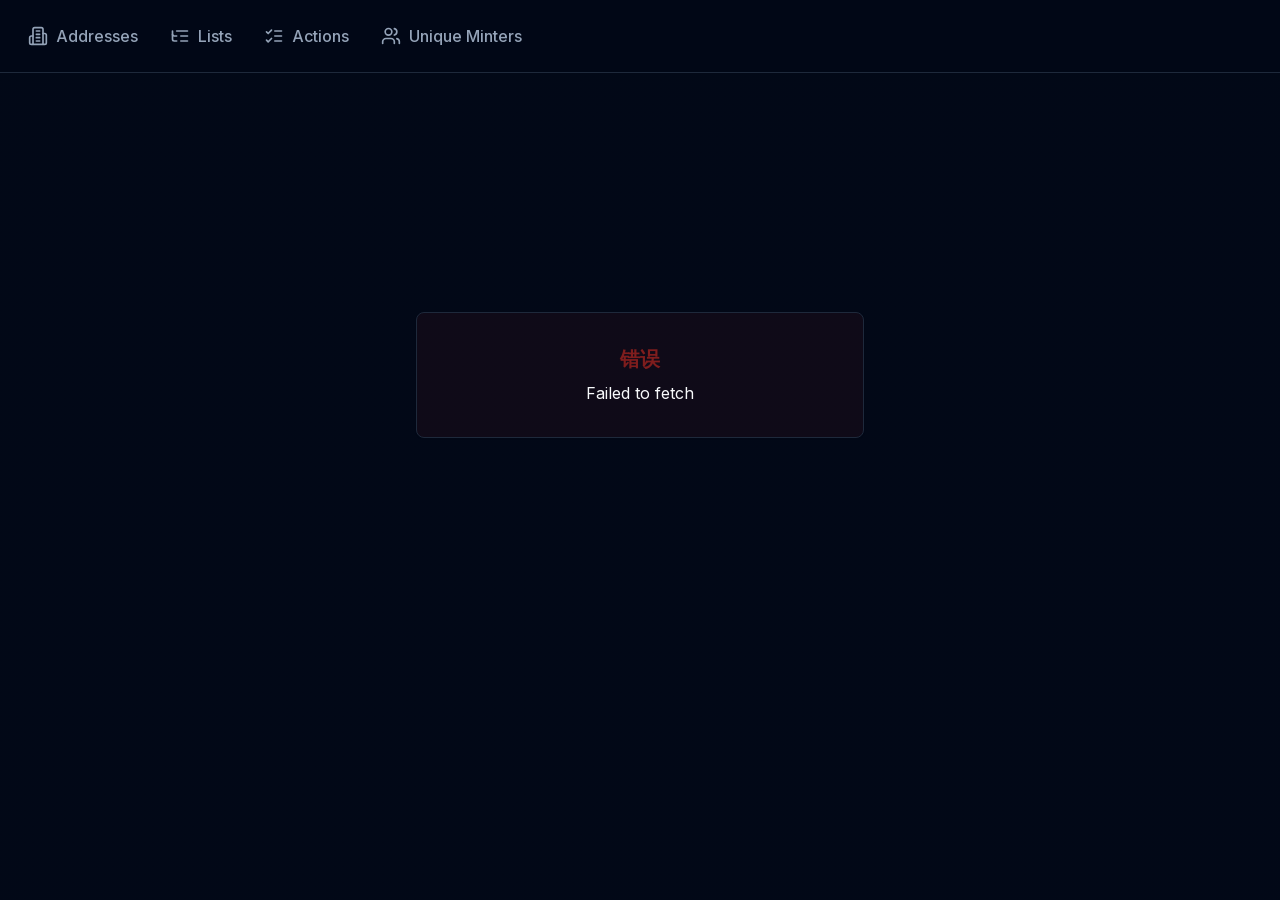
<file: index.html>
<!DOCTYPE html><html lang="zh-CN"><head><meta charSet="utf-8"/><meta name="viewport" content="width=device-width, initial-scale=1"/><link rel="stylesheet" href="/_next/static/css/8f8a25ce1a0aacde.css" data-precedence="next"/><link rel="preload" as="script" fetchPriority="low" href="/_next/static/chunks/webpack-1a65bc84436bcafd.js"/><script src="/_next/static/chunks/4bd1b696-e4cc8789465ad5e3.js" async=""></script><script src="/_next/static/chunks/517-91ac4f377541dd8f.js" async=""></script><script src="/_next/static/chunks/main-app-69f4a413f7321a33.js" async=""></script><script src="/_next/static/chunks/201-9156be4cdc834605.js" async=""></script><script src="/_next/static/chunks/app/layout-d88ff9ad4e18a918.js" async=""></script><script src="/_next/static/chunks/383-35c7aa6a42e04b78.js" async=""></script><script src="/_next/static/chunks/669-a1b6a9ada01fc539.js" async=""></script><script src="/_next/static/chunks/app/page-ccca471cc459e528.js" async=""></script><title>EFP Now</title><script src="/_next/static/chunks/polyfills-42372ed130431b0a.js" noModule=""></script></head><body class="__className_d65c78"><script>((e,t,r,n,i,o,a,s)=>{let u=document.documentElement,l=["light","dark"];function c(t){(Array.isArray(e)?e:[e]).forEach(e=>{let r="class"===e,n=r&&o?i.map(e=>o[e]||e):i;r?(u.classList.remove(...n),u.classList.add(o&&o[t]?o[t]:t)):u.setAttribute(e,t)}),s&&l.includes(t)&&(u.style.colorScheme=t)}if(n)c(n);else try{let e=localStorage.getItem(t)||r,n=a&&"system"===e?window.matchMedia("(prefers-color-scheme: dark)").matches?"dark":"light":e;c(n)}catch(e){}})("class","theme","dark",null,["light","dark"],null,true,true)</script><div class="min-h-screen bg-gradient-to-br from-background via-background/95 to-background/90 overflow-hidden"><nav class="sticky top-0 z-10 backdrop-blur-md bg-background/80 border-b border-border"><div class="container mx-auto px-4"><div class="flex justify-center md:justify-start py-4"><ul class="flex space-x-1 md:space-x-2 overflow-x-auto"><li class="relative"><a class="flex break-all items-center px-3 py-2 rounded-md transition-colors text-primary" href="/"><svg xmlns="http://www.w3.org/2000/svg" width="24" height="24" viewBox="0 0 24 24" fill="none" stroke="currentColor" stroke-width="2" stroke-linecap="round" stroke-linejoin="round" class="lucide lucide-building2 w-5 h-5 mr-2"><path d="M6 22V4a2 2 0 0 1 2-2h8a2 2 0 0 1 2 2v18Z"></path><path d="M6 12H4a2 2 0 0 0-2 2v6a2 2 0 0 0 2 2h2"></path><path d="M18 9h2a2 2 0 0 1 2 2v9a2 2 0 0 1-2 2h-2"></path><path d="M10 6h4"></path><path d="M10 10h4"></path><path d="M10 14h4"></path><path d="M10 18h4"></path></svg><span class="font-medium">Addresses</span><div class="absolute inset-0 bg-accent rounded-md -z-10"></div></a></li><li class="relative"><a class="flex break-all items-center px-3 py-2 rounded-md transition-colors text-muted-foreground hover:text-foreground hover:bg-accent/50" href="/lists"><svg xmlns="http://www.w3.org/2000/svg" width="24" height="24" viewBox="0 0 24 24" fill="none" stroke="currentColor" stroke-width="2" stroke-linecap="round" stroke-linejoin="round" class="lucide lucide-list-tree w-5 h-5 mr-2"><path d="M21 12h-8"></path><path d="M21 6H8"></path><path d="M21 18h-8"></path><path d="M3 6v4c0 1.1.9 2 2 2h3"></path><path d="M3 10v6c0 1.1.9 2 2 2h3"></path></svg><span class="font-medium">Lists</span></a></li><li class="relative"><a class="flex break-all items-center px-3 py-2 rounded-md transition-colors text-muted-foreground hover:text-foreground hover:bg-accent/50" href="/operations"><svg xmlns="http://www.w3.org/2000/svg" width="24" height="24" viewBox="0 0 24 24" fill="none" stroke="currentColor" stroke-width="2" stroke-linecap="round" stroke-linejoin="round" class="lucide lucide-list-checks w-5 h-5 mr-2"><path d="m3 17 2 2 4-4"></path><path d="m3 7 2 2 4-4"></path><path d="M13 6h8"></path><path d="M13 12h8"></path><path d="M13 18h8"></path></svg><span class="font-medium">Actions</span></a></li><li class="relative"><a class="flex break-all items-center px-3 py-2 rounded-md transition-colors text-muted-foreground hover:text-foreground hover:bg-accent/50" href="/users"><svg xmlns="http://www.w3.org/2000/svg" width="24" height="24" viewBox="0 0 24 24" fill="none" stroke="currentColor" stroke-width="2" stroke-linecap="round" stroke-linejoin="round" class="lucide lucide-users w-5 h-5 mr-2"><path d="M16 21v-2a4 4 0 0 0-4-4H6a4 4 0 0 0-4 4v2"></path><circle cx="9" cy="7" r="4"></circle><path d="M22 21v-2a4 4 0 0 0-3-3.87"></path><path d="M16 3.13a4 4 0 0 1 0 7.75"></path></svg><span class="font-medium">Unique Minters</span></a></li></ul></div></div></nav><main class="container mx-auto py-8 px-4"><div class="flex justify-center items-center min-h-[60vh]"><div class="rounded-lg border bg-card text-card-foreground shadow-sm w-full max-w-md"><div class="p-8 flex justify-center items-center"><div class="w-12 h-12 border-4 border-primary border-t-transparent rounded-full animate-spin"></div></div></div></div></main></div><script src="/_next/static/chunks/webpack-1a65bc84436bcafd.js" async=""></script><script>(self.__next_f=self.__next_f||[]).push([0])</script><script>self.__next_f.push([1,"1:\"$Sreact.fragment\"\n2:I[4210,[\"201\",\"static/chunks/201-9156be4cdc834605.js\",\"177\",\"static/chunks/app/layout-d88ff9ad4e18a918.js\"],\"ThemeProvider\"]\n3:I[3319,[\"201\",\"static/chunks/201-9156be4cdc834605.js\",\"177\",\"static/chunks/app/layout-d88ff9ad4e18a918.js\"],\"default\"]\n4:I[5244,[],\"\"]\n5:I[3866,[],\"\"]\n6:I[7033,[],\"ClientPageRoot\"]\n7:I[8152,[\"201\",\"static/chunks/201-9156be4cdc834605.js\",\"383\",\"static/chunks/383-35c7aa6a42e04b78.js\",\"669\",\"static/chunks/669-a1b6a9ada01fc539.js\",\"974\",\"static/chunks/app/page-ccca471cc459e528.js\"],\"default\"]\na:I[6213,[],\"OutletBoundary\"]\nc:I[6213,[],\"MetadataBoundary\"]\ne:I[6213,[],\"ViewportBoundary\"]\n10:I[4835,[],\"\"]\n:HL[\"/_next/static/css/8f8a25ce1a0aacde.css\",\"style\"]\n"])</script><script>self.__next_f.push([1,"0:{\"P\":null,\"b\":\"o-DhTFZR23lxwb3PLQTsa\",\"p\":\"\",\"c\":[\"\",\"\"],\"i\":false,\"f\":[[[\"\",{\"children\":[\"__PAGE__\",{}]},\"$undefined\",\"$undefined\",true],[\"\",[\"$\",\"$1\",\"c\",{\"children\":[[[\"$\",\"link\",\"0\",{\"rel\":\"stylesheet\",\"href\":\"/_next/static/css/8f8a25ce1a0aacde.css\",\"precedence\":\"next\",\"crossOrigin\":\"$undefined\",\"nonce\":\"$undefined\"}]],[\"$\",\"html\",null,{\"lang\":\"zh-CN\",\"suppressHydrationWarning\":true,\"children\":[\"$\",\"body\",null,{\"className\":\"__className_d65c78\",\"children\":[\"$\",\"$L2\",null,{\"attribute\":\"class\",\"defaultTheme\":\"dark\",\"enableSystem\":true,\"disableTransitionOnChange\":true,\"children\":[\"$\",\"div\",null,{\"className\":\"min-h-screen bg-gradient-to-br from-background via-background/95 to-background/90 overflow-hidden\",\"children\":[[\"$\",\"$L3\",null,{}],[\"$\",\"main\",null,{\"className\":\"container mx-auto py-8 px-4\",\"children\":[\"$\",\"$L4\",null,{\"parallelRouterKey\":\"children\",\"segmentPath\":[\"children\"],\"error\":\"$undefined\",\"errorStyles\":\"$undefined\",\"errorScripts\":\"$undefined\",\"template\":[\"$\",\"$L5\",null,{}],\"templateStyles\":\"$undefined\",\"templateScripts\":\"$undefined\",\"notFound\":[[],[[\"$\",\"title\",null,{\"children\":\"404: This page could not be found.\"}],[\"$\",\"div\",null,{\"style\":{\"fontFamily\":\"system-ui,\\\"Segoe UI\\\",Roboto,Helvetica,Arial,sans-serif,\\\"Apple Color Emoji\\\",\\\"Segoe UI Emoji\\\"\",\"height\":\"100vh\",\"textAlign\":\"center\",\"display\":\"flex\",\"flexDirection\":\"column\",\"alignItems\":\"center\",\"justifyContent\":\"center\"},\"children\":[\"$\",\"div\",null,{\"children\":[[\"$\",\"style\",null,{\"dangerouslySetInnerHTML\":{\"__html\":\"body{color:#000;background:#fff;margin:0}.next-error-h1{border-right:1px solid rgba(0,0,0,.3)}@media (prefers-color-scheme:dark){body{color:#fff;background:#000}.next-error-h1{border-right:1px solid rgba(255,255,255,.3)}}\"}}],[\"$\",\"h1\",null,{\"className\":\"next-error-h1\",\"style\":{\"display\":\"inline-block\",\"margin\":\"0 20px 0 0\",\"padding\":\"0 23px 0 0\",\"fontSize\":24,\"fontWeight\":500,\"verticalAlign\":\"top\",\"lineHeight\":\"49px\"},\"children\":404}],[\"$\",\"div\",null,{\"style\":{\"display\":\"inline-block\"},\"children\":[\"$\",\"h2\",null,{\"style\":{\"fontSize\":14,\"fontWeight\":400,\"lineHeight\":\"49px\",\"margin\":0},\"children\":\"This page could not be found.\"}]}]]}]}]]],\"forbidden\":\"$undefined\",\"unauthorized\":\"$undefined\"}]}]]}]}]}]}]]}],{\"children\":[\"__PAGE__\",[\"$\",\"$1\",\"c\",{\"children\":[[\"$\",\"$L6\",null,{\"Component\":\"$7\",\"searchParams\":{},\"params\":{},\"promises\":[\"$@8\",\"$@9\"]}],null,[\"$\",\"$La\",null,{\"children\":\"$Lb\"}]]}],{},null,false]},null,false],[\"$\",\"$1\",\"h\",{\"children\":[null,[\"$\",\"$1\",\"C_kthCKVm9weR0T--wh6c\",{\"children\":[[\"$\",\"$Lc\",null,{\"children\":\"$Ld\"}],[\"$\",\"$Le\",null,{\"children\":\"$Lf\"}],null]}]]}],false]],\"m\":\"$undefined\",\"G\":[\"$10\",\"$undefined\"],\"s\":false,\"S\":true}\n"])</script><script>self.__next_f.push([1,"8:{}\n9:{}\n"])</script><script>self.__next_f.push([1,"f:[[\"$\",\"meta\",\"0\",{\"name\":\"viewport\",\"content\":\"width=device-width, initial-scale=1\"}]]\nd:[[\"$\",\"meta\",\"0\",{\"charSet\":\"utf-8\"}],[\"$\",\"title\",\"1\",{\"children\":\"EFP Now\"}]]\n"])</script><script>self.__next_f.push([1,"b:null\n"])</script></body></html>
</file>
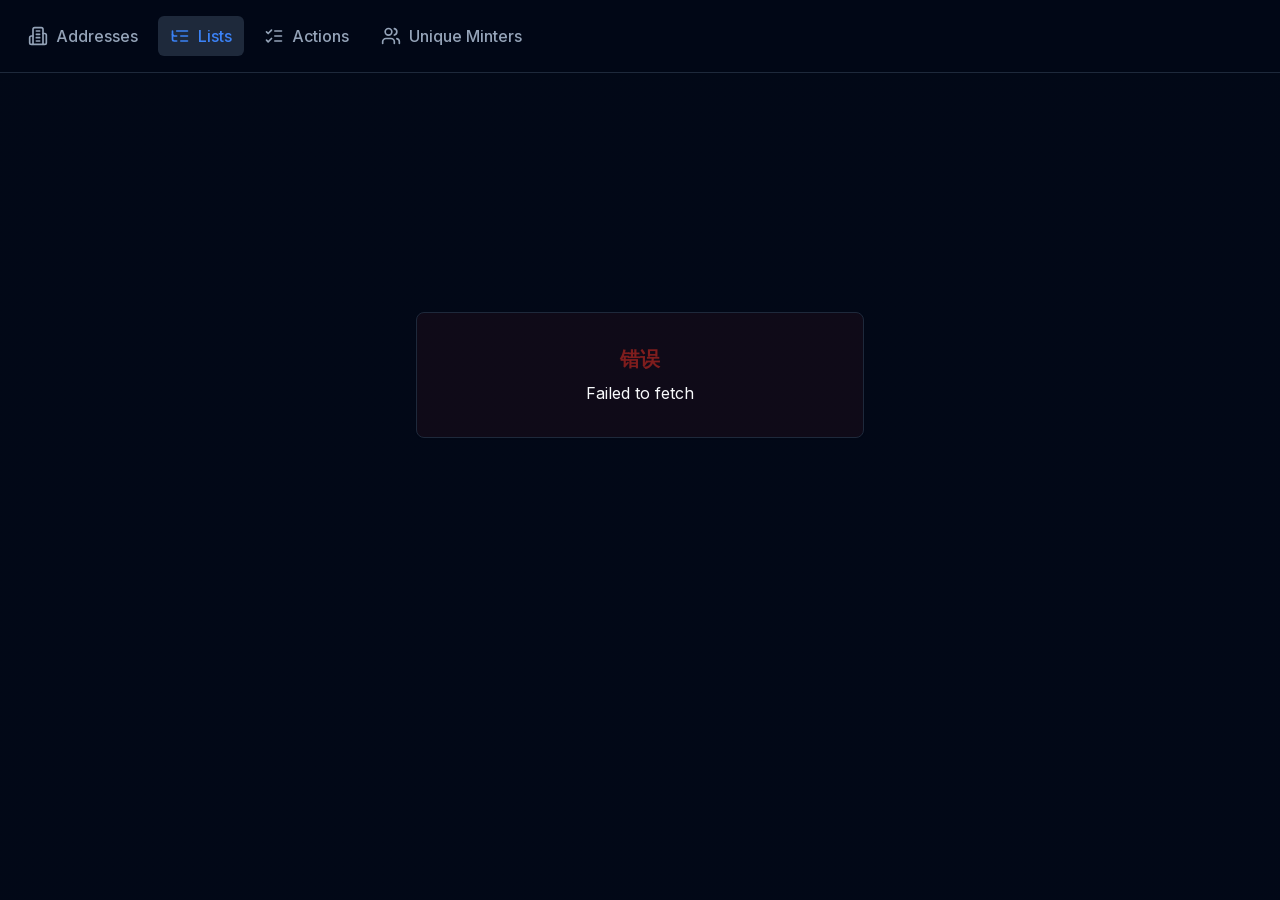
<file: lists.html>
<!DOCTYPE html><html lang="zh-CN"><head><meta charSet="utf-8"/><meta name="viewport" content="width=device-width, initial-scale=1"/><link rel="stylesheet" href="/_next/static/css/8f8a25ce1a0aacde.css" data-precedence="next"/><link rel="preload" as="script" fetchPriority="low" href="/_next/static/chunks/webpack-1a65bc84436bcafd.js"/><script src="/_next/static/chunks/4bd1b696-e4cc8789465ad5e3.js" async=""></script><script src="/_next/static/chunks/517-91ac4f377541dd8f.js" async=""></script><script src="/_next/static/chunks/main-app-69f4a413f7321a33.js" async=""></script><script src="/_next/static/chunks/201-9156be4cdc834605.js" async=""></script><script src="/_next/static/chunks/app/layout-d88ff9ad4e18a918.js" async=""></script><script src="/_next/static/chunks/383-35c7aa6a42e04b78.js" async=""></script><script src="/_next/static/chunks/669-a1b6a9ada01fc539.js" async=""></script><script src="/_next/static/chunks/app/lists/page-739486047acd9d44.js" async=""></script><title>EFP Now</title><script src="/_next/static/chunks/polyfills-42372ed130431b0a.js" noModule=""></script></head><body class="__className_d65c78"><script>((e,t,r,n,i,o,a,s)=>{let u=document.documentElement,l=["light","dark"];function c(t){(Array.isArray(e)?e:[e]).forEach(e=>{let r="class"===e,n=r&&o?i.map(e=>o[e]||e):i;r?(u.classList.remove(...n),u.classList.add(o&&o[t]?o[t]:t)):u.setAttribute(e,t)}),s&&l.includes(t)&&(u.style.colorScheme=t)}if(n)c(n);else try{let e=localStorage.getItem(t)||r,n=a&&"system"===e?window.matchMedia("(prefers-color-scheme: dark)").matches?"dark":"light":e;c(n)}catch(e){}})("class","theme","dark",null,["light","dark"],null,true,true)</script><div class="min-h-screen bg-gradient-to-br from-background via-background/95 to-background/90 overflow-hidden"><nav class="sticky top-0 z-10 backdrop-blur-md bg-background/80 border-b border-border"><div class="container mx-auto px-4"><div class="flex justify-center md:justify-start py-4"><ul class="flex space-x-1 md:space-x-2 overflow-x-auto"><li class="relative"><a class="flex break-all items-center px-3 py-2 rounded-md transition-colors text-muted-foreground hover:text-foreground hover:bg-accent/50" href="/"><svg xmlns="http://www.w3.org/2000/svg" width="24" height="24" viewBox="0 0 24 24" fill="none" stroke="currentColor" stroke-width="2" stroke-linecap="round" stroke-linejoin="round" class="lucide lucide-building2 w-5 h-5 mr-2"><path d="M6 22V4a2 2 0 0 1 2-2h8a2 2 0 0 1 2 2v18Z"></path><path d="M6 12H4a2 2 0 0 0-2 2v6a2 2 0 0 0 2 2h2"></path><path d="M18 9h2a2 2 0 0 1 2 2v9a2 2 0 0 1-2 2h-2"></path><path d="M10 6h4"></path><path d="M10 10h4"></path><path d="M10 14h4"></path><path d="M10 18h4"></path></svg><span class="font-medium">Addresses</span></a></li><li class="relative"><a class="flex break-all items-center px-3 py-2 rounded-md transition-colors text-primary" href="/lists"><svg xmlns="http://www.w3.org/2000/svg" width="24" height="24" viewBox="0 0 24 24" fill="none" stroke="currentColor" stroke-width="2" stroke-linecap="round" stroke-linejoin="round" class="lucide lucide-list-tree w-5 h-5 mr-2"><path d="M21 12h-8"></path><path d="M21 6H8"></path><path d="M21 18h-8"></path><path d="M3 6v4c0 1.1.9 2 2 2h3"></path><path d="M3 10v6c0 1.1.9 2 2 2h3"></path></svg><span class="font-medium">Lists</span><div class="absolute inset-0 bg-accent rounded-md -z-10"></div></a></li><li class="relative"><a class="flex break-all items-center px-3 py-2 rounded-md transition-colors text-muted-foreground hover:text-foreground hover:bg-accent/50" href="/operations"><svg xmlns="http://www.w3.org/2000/svg" width="24" height="24" viewBox="0 0 24 24" fill="none" stroke="currentColor" stroke-width="2" stroke-linecap="round" stroke-linejoin="round" class="lucide lucide-list-checks w-5 h-5 mr-2"><path d="m3 17 2 2 4-4"></path><path d="m3 7 2 2 4-4"></path><path d="M13 6h8"></path><path d="M13 12h8"></path><path d="M13 18h8"></path></svg><span class="font-medium">Actions</span></a></li><li class="relative"><a class="flex break-all items-center px-3 py-2 rounded-md transition-colors text-muted-foreground hover:text-foreground hover:bg-accent/50" href="/users"><svg xmlns="http://www.w3.org/2000/svg" width="24" height="24" viewBox="0 0 24 24" fill="none" stroke="currentColor" stroke-width="2" stroke-linecap="round" stroke-linejoin="round" class="lucide lucide-users w-5 h-5 mr-2"><path d="M16 21v-2a4 4 0 0 0-4-4H6a4 4 0 0 0-4 4v2"></path><circle cx="9" cy="7" r="4"></circle><path d="M22 21v-2a4 4 0 0 0-3-3.87"></path><path d="M16 3.13a4 4 0 0 1 0 7.75"></path></svg><span class="font-medium">Unique Minters</span></a></li></ul></div></div></nav><main class="container mx-auto py-8 px-4"><div class="flex justify-center items-center min-h-[60vh]"><div class="rounded-lg border bg-card text-card-foreground shadow-sm w-full max-w-md"><div class="p-8 flex justify-center items-center"><div class="w-12 h-12 border-4 border-primary border-t-transparent rounded-full animate-spin"></div></div></div></div></main></div><script src="/_next/static/chunks/webpack-1a65bc84436bcafd.js" async=""></script><script>(self.__next_f=self.__next_f||[]).push([0])</script><script>self.__next_f.push([1,"1:\"$Sreact.fragment\"\n2:I[4210,[\"201\",\"static/chunks/201-9156be4cdc834605.js\",\"177\",\"static/chunks/app/layout-d88ff9ad4e18a918.js\"],\"ThemeProvider\"]\n3:I[3319,[\"201\",\"static/chunks/201-9156be4cdc834605.js\",\"177\",\"static/chunks/app/layout-d88ff9ad4e18a918.js\"],\"default\"]\n4:I[5244,[],\"\"]\n5:I[3866,[],\"\"]\n6:I[7033,[],\"ClientPageRoot\"]\n7:I[6158,[\"201\",\"static/chunks/201-9156be4cdc834605.js\",\"383\",\"static/chunks/383-35c7aa6a42e04b78.js\",\"669\",\"static/chunks/669-a1b6a9ada01fc539.js\",\"716\",\"static/chunks/app/lists/page-739486047acd9d44.js\"],\"default\"]\na:I[6213,[],\"OutletBoundary\"]\nc:I[6213,[],\"MetadataBoundary\"]\ne:I[6213,[],\"ViewportBoundary\"]\n10:I[4835,[],\"\"]\n:HL[\"/_next/static/css/8f8a25ce1a0aacde.css\",\"style\"]\n"])</script><script>self.__next_f.push([1,"0:{\"P\":null,\"b\":\"o-DhTFZR23lxwb3PLQTsa\",\"p\":\"\",\"c\":[\"\",\"lists\"],\"i\":false,\"f\":[[[\"\",{\"children\":[\"lists\",{\"children\":[\"__PAGE__\",{}]}]},\"$undefined\",\"$undefined\",true],[\"\",[\"$\",\"$1\",\"c\",{\"children\":[[[\"$\",\"link\",\"0\",{\"rel\":\"stylesheet\",\"href\":\"/_next/static/css/8f8a25ce1a0aacde.css\",\"precedence\":\"next\",\"crossOrigin\":\"$undefined\",\"nonce\":\"$undefined\"}]],[\"$\",\"html\",null,{\"lang\":\"zh-CN\",\"suppressHydrationWarning\":true,\"children\":[\"$\",\"body\",null,{\"className\":\"__className_d65c78\",\"children\":[\"$\",\"$L2\",null,{\"attribute\":\"class\",\"defaultTheme\":\"dark\",\"enableSystem\":true,\"disableTransitionOnChange\":true,\"children\":[\"$\",\"div\",null,{\"className\":\"min-h-screen bg-gradient-to-br from-background via-background/95 to-background/90 overflow-hidden\",\"children\":[[\"$\",\"$L3\",null,{}],[\"$\",\"main\",null,{\"className\":\"container mx-auto py-8 px-4\",\"children\":[\"$\",\"$L4\",null,{\"parallelRouterKey\":\"children\",\"segmentPath\":[\"children\"],\"error\":\"$undefined\",\"errorStyles\":\"$undefined\",\"errorScripts\":\"$undefined\",\"template\":[\"$\",\"$L5\",null,{}],\"templateStyles\":\"$undefined\",\"templateScripts\":\"$undefined\",\"notFound\":[[],[[\"$\",\"title\",null,{\"children\":\"404: This page could not be found.\"}],[\"$\",\"div\",null,{\"style\":{\"fontFamily\":\"system-ui,\\\"Segoe UI\\\",Roboto,Helvetica,Arial,sans-serif,\\\"Apple Color Emoji\\\",\\\"Segoe UI Emoji\\\"\",\"height\":\"100vh\",\"textAlign\":\"center\",\"display\":\"flex\",\"flexDirection\":\"column\",\"alignItems\":\"center\",\"justifyContent\":\"center\"},\"children\":[\"$\",\"div\",null,{\"children\":[[\"$\",\"style\",null,{\"dangerouslySetInnerHTML\":{\"__html\":\"body{color:#000;background:#fff;margin:0}.next-error-h1{border-right:1px solid rgba(0,0,0,.3)}@media (prefers-color-scheme:dark){body{color:#fff;background:#000}.next-error-h1{border-right:1px solid rgba(255,255,255,.3)}}\"}}],[\"$\",\"h1\",null,{\"className\":\"next-error-h1\",\"style\":{\"display\":\"inline-block\",\"margin\":\"0 20px 0 0\",\"padding\":\"0 23px 0 0\",\"fontSize\":24,\"fontWeight\":500,\"verticalAlign\":\"top\",\"lineHeight\":\"49px\"},\"children\":404}],[\"$\",\"div\",null,{\"style\":{\"display\":\"inline-block\"},\"children\":[\"$\",\"h2\",null,{\"style\":{\"fontSize\":14,\"fontWeight\":400,\"lineHeight\":\"49px\",\"margin\":0},\"children\":\"This page could not be found.\"}]}]]}]}]]],\"forbidden\":\"$undefined\",\"unauthorized\":\"$undefined\"}]}]]}]}]}]}]]}],{\"children\":[\"lists\",[\"$\",\"$1\",\"c\",{\"children\":[null,[\"$\",\"$L4\",null,{\"parallelRouterKey\":\"children\",\"segmentPath\":[\"children\",\"lists\",\"children\"],\"error\":\"$undefined\",\"errorStyles\":\"$undefined\",\"errorScripts\":\"$undefined\",\"template\":[\"$\",\"$L5\",null,{}],\"templateStyles\":\"$undefined\",\"templateScripts\":\"$undefined\",\"notFound\":\"$undefined\",\"forbidden\":\"$undefined\",\"unauthorized\":\"$undefined\"}]]}],{\"children\":[\"__PAGE__\",[\"$\",\"$1\",\"c\",{\"children\":[[\"$\",\"$L6\",null,{\"Component\":\"$7\",\"searchParams\":{},\"params\":{},\"promises\":[\"$@8\",\"$@9\"]}],null,[\"$\",\"$La\",null,{\"children\":\"$Lb\"}]]}],{},null,false]},null,false]},null,false],[\"$\",\"$1\",\"h\",{\"children\":[null,[\"$\",\"$1\",\"zidOOJEssMqY1T9vcza0w\",{\"children\":[[\"$\",\"$Lc\",null,{\"children\":\"$Ld\"}],[\"$\",\"$Le\",null,{\"children\":\"$Lf\"}],null]}]]}],false]],\"m\":\"$undefined\",\"G\":[\"$10\",\"$undefined\"],\"s\":false,\"S\":true}\n"])</script><script>self.__next_f.push([1,"8:{}\n9:{}\n"])</script><script>self.__next_f.push([1,"f:[[\"$\",\"meta\",\"0\",{\"name\":\"viewport\",\"content\":\"width=device-width, initial-scale=1\"}]]\nd:[[\"$\",\"meta\",\"0\",{\"charSet\":\"utf-8\"}],[\"$\",\"title\",\"1\",{\"children\":\"EFP Now\"}]]\n"])</script><script>self.__next_f.push([1,"b:null\n"])</script></body></html>
</file>
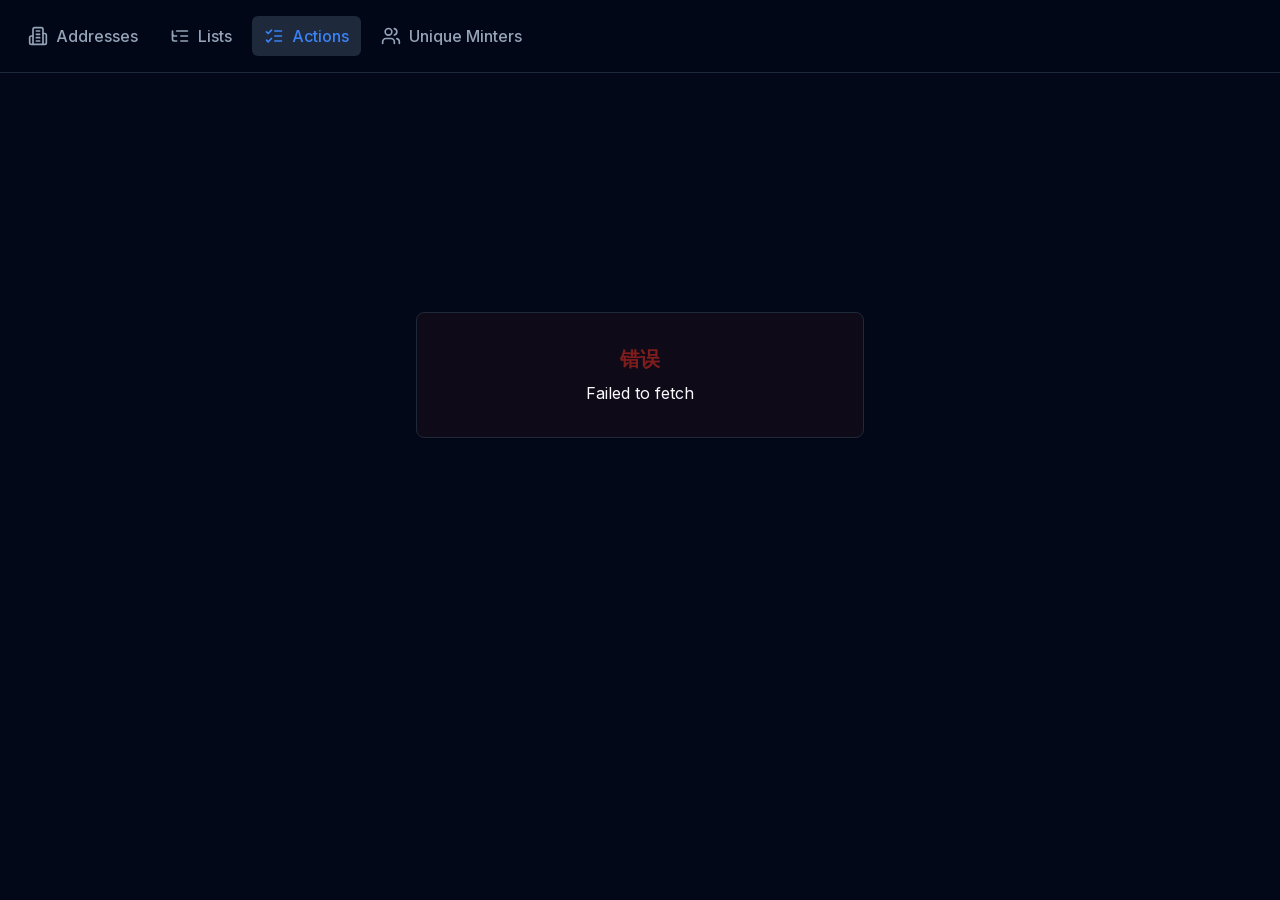
<file: operations.html>
<!DOCTYPE html><html lang="zh-CN"><head><meta charSet="utf-8"/><meta name="viewport" content="width=device-width, initial-scale=1"/><link rel="stylesheet" href="/_next/static/css/8f8a25ce1a0aacde.css" data-precedence="next"/><link rel="preload" as="script" fetchPriority="low" href="/_next/static/chunks/webpack-1a65bc84436bcafd.js"/><script src="/_next/static/chunks/4bd1b696-e4cc8789465ad5e3.js" async=""></script><script src="/_next/static/chunks/517-91ac4f377541dd8f.js" async=""></script><script src="/_next/static/chunks/main-app-69f4a413f7321a33.js" async=""></script><script src="/_next/static/chunks/201-9156be4cdc834605.js" async=""></script><script src="/_next/static/chunks/app/layout-d88ff9ad4e18a918.js" async=""></script><script src="/_next/static/chunks/383-35c7aa6a42e04b78.js" async=""></script><script src="/_next/static/chunks/669-a1b6a9ada01fc539.js" async=""></script><script src="/_next/static/chunks/app/operations/page-ccb4e93b63e1af71.js" async=""></script><title>EFP Now</title><script src="/_next/static/chunks/polyfills-42372ed130431b0a.js" noModule=""></script></head><body class="__className_d65c78"><script>((e,t,r,n,i,o,a,s)=>{let u=document.documentElement,l=["light","dark"];function c(t){(Array.isArray(e)?e:[e]).forEach(e=>{let r="class"===e,n=r&&o?i.map(e=>o[e]||e):i;r?(u.classList.remove(...n),u.classList.add(o&&o[t]?o[t]:t)):u.setAttribute(e,t)}),s&&l.includes(t)&&(u.style.colorScheme=t)}if(n)c(n);else try{let e=localStorage.getItem(t)||r,n=a&&"system"===e?window.matchMedia("(prefers-color-scheme: dark)").matches?"dark":"light":e;c(n)}catch(e){}})("class","theme","dark",null,["light","dark"],null,true,true)</script><div class="min-h-screen bg-gradient-to-br from-background via-background/95 to-background/90 overflow-hidden"><nav class="sticky top-0 z-10 backdrop-blur-md bg-background/80 border-b border-border"><div class="container mx-auto px-4"><div class="flex justify-center md:justify-start py-4"><ul class="flex space-x-1 md:space-x-2 overflow-x-auto"><li class="relative"><a class="flex break-all items-center px-3 py-2 rounded-md transition-colors text-muted-foreground hover:text-foreground hover:bg-accent/50" href="/"><svg xmlns="http://www.w3.org/2000/svg" width="24" height="24" viewBox="0 0 24 24" fill="none" stroke="currentColor" stroke-width="2" stroke-linecap="round" stroke-linejoin="round" class="lucide lucide-building2 w-5 h-5 mr-2"><path d="M6 22V4a2 2 0 0 1 2-2h8a2 2 0 0 1 2 2v18Z"></path><path d="M6 12H4a2 2 0 0 0-2 2v6a2 2 0 0 0 2 2h2"></path><path d="M18 9h2a2 2 0 0 1 2 2v9a2 2 0 0 1-2 2h-2"></path><path d="M10 6h4"></path><path d="M10 10h4"></path><path d="M10 14h4"></path><path d="M10 18h4"></path></svg><span class="font-medium">Addresses</span></a></li><li class="relative"><a class="flex break-all items-center px-3 py-2 rounded-md transition-colors text-muted-foreground hover:text-foreground hover:bg-accent/50" href="/lists"><svg xmlns="http://www.w3.org/2000/svg" width="24" height="24" viewBox="0 0 24 24" fill="none" stroke="currentColor" stroke-width="2" stroke-linecap="round" stroke-linejoin="round" class="lucide lucide-list-tree w-5 h-5 mr-2"><path d="M21 12h-8"></path><path d="M21 6H8"></path><path d="M21 18h-8"></path><path d="M3 6v4c0 1.1.9 2 2 2h3"></path><path d="M3 10v6c0 1.1.9 2 2 2h3"></path></svg><span class="font-medium">Lists</span></a></li><li class="relative"><a class="flex break-all items-center px-3 py-2 rounded-md transition-colors text-primary" href="/operations"><svg xmlns="http://www.w3.org/2000/svg" width="24" height="24" viewBox="0 0 24 24" fill="none" stroke="currentColor" stroke-width="2" stroke-linecap="round" stroke-linejoin="round" class="lucide lucide-list-checks w-5 h-5 mr-2"><path d="m3 17 2 2 4-4"></path><path d="m3 7 2 2 4-4"></path><path d="M13 6h8"></path><path d="M13 12h8"></path><path d="M13 18h8"></path></svg><span class="font-medium">Actions</span><div class="absolute inset-0 bg-accent rounded-md -z-10"></div></a></li><li class="relative"><a class="flex break-all items-center px-3 py-2 rounded-md transition-colors text-muted-foreground hover:text-foreground hover:bg-accent/50" href="/users"><svg xmlns="http://www.w3.org/2000/svg" width="24" height="24" viewBox="0 0 24 24" fill="none" stroke="currentColor" stroke-width="2" stroke-linecap="round" stroke-linejoin="round" class="lucide lucide-users w-5 h-5 mr-2"><path d="M16 21v-2a4 4 0 0 0-4-4H6a4 4 0 0 0-4 4v2"></path><circle cx="9" cy="7" r="4"></circle><path d="M22 21v-2a4 4 0 0 0-3-3.87"></path><path d="M16 3.13a4 4 0 0 1 0 7.75"></path></svg><span class="font-medium">Unique Minters</span></a></li></ul></div></div></nav><main class="container mx-auto py-8 px-4"><div class="flex justify-center items-center min-h-[60vh]"><div class="rounded-lg border bg-card text-card-foreground shadow-sm w-full max-w-md"><div class="p-8 flex justify-center items-center"><div class="w-12 h-12 border-4 border-primary border-t-transparent rounded-full animate-spin"></div></div></div></div></main></div><script src="/_next/static/chunks/webpack-1a65bc84436bcafd.js" async=""></script><script>(self.__next_f=self.__next_f||[]).push([0])</script><script>self.__next_f.push([1,"1:\"$Sreact.fragment\"\n2:I[4210,[\"201\",\"static/chunks/201-9156be4cdc834605.js\",\"177\",\"static/chunks/app/layout-d88ff9ad4e18a918.js\"],\"ThemeProvider\"]\n3:I[3319,[\"201\",\"static/chunks/201-9156be4cdc834605.js\",\"177\",\"static/chunks/app/layout-d88ff9ad4e18a918.js\"],\"default\"]\n4:I[5244,[],\"\"]\n5:I[3866,[],\"\"]\n6:I[7033,[],\"ClientPageRoot\"]\n7:I[9171,[\"201\",\"static/chunks/201-9156be4cdc834605.js\",\"383\",\"static/chunks/383-35c7aa6a42e04b78.js\",\"669\",\"static/chunks/669-a1b6a9ada01fc539.js\",\"317\",\"static/chunks/app/operations/page-ccb4e93b63e1af71.js\"],\"default\"]\na:I[6213,[],\"OutletBoundary\"]\nc:I[6213,[],\"MetadataBoundary\"]\ne:I[6213,[],\"ViewportBoundary\"]\n10:I[4835,[],\"\"]\n:HL[\"/_next/static/css/8f8a25ce1a0aacde.css\",\"style\"]\n"])</script><script>self.__next_f.push([1,"0:{\"P\":null,\"b\":\"o-DhTFZR23lxwb3PLQTsa\",\"p\":\"\",\"c\":[\"\",\"operations\"],\"i\":false,\"f\":[[[\"\",{\"children\":[\"operations\",{\"children\":[\"__PAGE__\",{}]}]},\"$undefined\",\"$undefined\",true],[\"\",[\"$\",\"$1\",\"c\",{\"children\":[[[\"$\",\"link\",\"0\",{\"rel\":\"stylesheet\",\"href\":\"/_next/static/css/8f8a25ce1a0aacde.css\",\"precedence\":\"next\",\"crossOrigin\":\"$undefined\",\"nonce\":\"$undefined\"}]],[\"$\",\"html\",null,{\"lang\":\"zh-CN\",\"suppressHydrationWarning\":true,\"children\":[\"$\",\"body\",null,{\"className\":\"__className_d65c78\",\"children\":[\"$\",\"$L2\",null,{\"attribute\":\"class\",\"defaultTheme\":\"dark\",\"enableSystem\":true,\"disableTransitionOnChange\":true,\"children\":[\"$\",\"div\",null,{\"className\":\"min-h-screen bg-gradient-to-br from-background via-background/95 to-background/90 overflow-hidden\",\"children\":[[\"$\",\"$L3\",null,{}],[\"$\",\"main\",null,{\"className\":\"container mx-auto py-8 px-4\",\"children\":[\"$\",\"$L4\",null,{\"parallelRouterKey\":\"children\",\"segmentPath\":[\"children\"],\"error\":\"$undefined\",\"errorStyles\":\"$undefined\",\"errorScripts\":\"$undefined\",\"template\":[\"$\",\"$L5\",null,{}],\"templateStyles\":\"$undefined\",\"templateScripts\":\"$undefined\",\"notFound\":[[],[[\"$\",\"title\",null,{\"children\":\"404: This page could not be found.\"}],[\"$\",\"div\",null,{\"style\":{\"fontFamily\":\"system-ui,\\\"Segoe UI\\\",Roboto,Helvetica,Arial,sans-serif,\\\"Apple Color Emoji\\\",\\\"Segoe UI Emoji\\\"\",\"height\":\"100vh\",\"textAlign\":\"center\",\"display\":\"flex\",\"flexDirection\":\"column\",\"alignItems\":\"center\",\"justifyContent\":\"center\"},\"children\":[\"$\",\"div\",null,{\"children\":[[\"$\",\"style\",null,{\"dangerouslySetInnerHTML\":{\"__html\":\"body{color:#000;background:#fff;margin:0}.next-error-h1{border-right:1px solid rgba(0,0,0,.3)}@media (prefers-color-scheme:dark){body{color:#fff;background:#000}.next-error-h1{border-right:1px solid rgba(255,255,255,.3)}}\"}}],[\"$\",\"h1\",null,{\"className\":\"next-error-h1\",\"style\":{\"display\":\"inline-block\",\"margin\":\"0 20px 0 0\",\"padding\":\"0 23px 0 0\",\"fontSize\":24,\"fontWeight\":500,\"verticalAlign\":\"top\",\"lineHeight\":\"49px\"},\"children\":404}],[\"$\",\"div\",null,{\"style\":{\"display\":\"inline-block\"},\"children\":[\"$\",\"h2\",null,{\"style\":{\"fontSize\":14,\"fontWeight\":400,\"lineHeight\":\"49px\",\"margin\":0},\"children\":\"This page could not be found.\"}]}]]}]}]]],\"forbidden\":\"$undefined\",\"unauthorized\":\"$undefined\"}]}]]}]}]}]}]]}],{\"children\":[\"operations\",[\"$\",\"$1\",\"c\",{\"children\":[null,[\"$\",\"$L4\",null,{\"parallelRouterKey\":\"children\",\"segmentPath\":[\"children\",\"operations\",\"children\"],\"error\":\"$undefined\",\"errorStyles\":\"$undefined\",\"errorScripts\":\"$undefined\",\"template\":[\"$\",\"$L5\",null,{}],\"templateStyles\":\"$undefined\",\"templateScripts\":\"$undefined\",\"notFound\":\"$undefined\",\"forbidden\":\"$undefined\",\"unauthorized\":\"$undefined\"}]]}],{\"children\":[\"__PAGE__\",[\"$\",\"$1\",\"c\",{\"children\":[[\"$\",\"$L6\",null,{\"Component\":\"$7\",\"searchParams\":{},\"params\":{},\"promises\":[\"$@8\",\"$@9\"]}],null,[\"$\",\"$La\",null,{\"children\":\"$Lb\"}]]}],{},null,false]},null,false]},null,false],[\"$\",\"$1\",\"h\",{\"children\":[null,[\"$\",\"$1\",\"fEJqwZfV5zJEflthEB9dc\",{\"children\":[[\"$\",\"$Lc\",null,{\"children\":\"$Ld\"}],[\"$\",\"$Le\",null,{\"children\":\"$Lf\"}],null]}]]}],false]],\"m\":\"$undefined\",\"G\":[\"$10\",\"$undefined\"],\"s\":false,\"S\":true}\n"])</script><script>self.__next_f.push([1,"8:{}\n9:{}\n"])</script><script>self.__next_f.push([1,"f:[[\"$\",\"meta\",\"0\",{\"name\":\"viewport\",\"content\":\"width=device-width, initial-scale=1\"}]]\nd:[[\"$\",\"meta\",\"0\",{\"charSet\":\"utf-8\"}],[\"$\",\"title\",\"1\",{\"children\":\"EFP Now\"}]]\n"])</script><script>self.__next_f.push([1,"b:null\n"])</script></body></html>
</file>
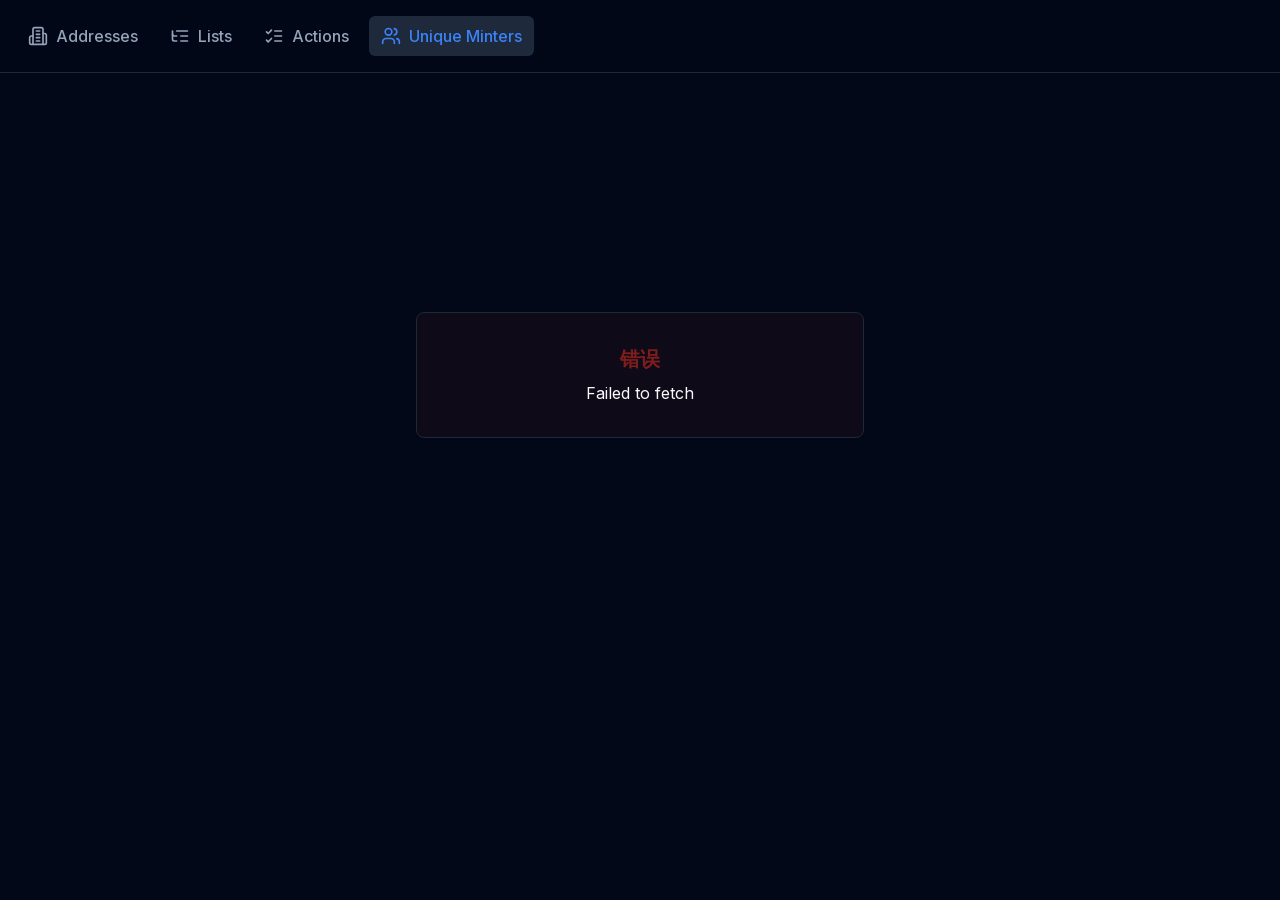
<file: users.html>
<!DOCTYPE html><html lang="zh-CN"><head><meta charSet="utf-8"/><meta name="viewport" content="width=device-width, initial-scale=1"/><link rel="stylesheet" href="/_next/static/css/8f8a25ce1a0aacde.css" data-precedence="next"/><link rel="preload" as="script" fetchPriority="low" href="/_next/static/chunks/webpack-1a65bc84436bcafd.js"/><script src="/_next/static/chunks/4bd1b696-e4cc8789465ad5e3.js" async=""></script><script src="/_next/static/chunks/517-91ac4f377541dd8f.js" async=""></script><script src="/_next/static/chunks/main-app-69f4a413f7321a33.js" async=""></script><script src="/_next/static/chunks/201-9156be4cdc834605.js" async=""></script><script src="/_next/static/chunks/app/layout-d88ff9ad4e18a918.js" async=""></script><script src="/_next/static/chunks/383-35c7aa6a42e04b78.js" async=""></script><script src="/_next/static/chunks/669-a1b6a9ada01fc539.js" async=""></script><script src="/_next/static/chunks/app/users/page-53b9d9c184a5eba6.js" async=""></script><title>EFP Now</title><script src="/_next/static/chunks/polyfills-42372ed130431b0a.js" noModule=""></script></head><body class="__className_d65c78"><script>((e,t,r,n,i,o,a,s)=>{let u=document.documentElement,l=["light","dark"];function c(t){(Array.isArray(e)?e:[e]).forEach(e=>{let r="class"===e,n=r&&o?i.map(e=>o[e]||e):i;r?(u.classList.remove(...n),u.classList.add(o&&o[t]?o[t]:t)):u.setAttribute(e,t)}),s&&l.includes(t)&&(u.style.colorScheme=t)}if(n)c(n);else try{let e=localStorage.getItem(t)||r,n=a&&"system"===e?window.matchMedia("(prefers-color-scheme: dark)").matches?"dark":"light":e;c(n)}catch(e){}})("class","theme","dark",null,["light","dark"],null,true,true)</script><div class="min-h-screen bg-gradient-to-br from-background via-background/95 to-background/90 overflow-hidden"><nav class="sticky top-0 z-10 backdrop-blur-md bg-background/80 border-b border-border"><div class="container mx-auto px-4"><div class="flex justify-center md:justify-start py-4"><ul class="flex space-x-1 md:space-x-2 overflow-x-auto"><li class="relative"><a class="flex break-all items-center px-3 py-2 rounded-md transition-colors text-muted-foreground hover:text-foreground hover:bg-accent/50" href="/"><svg xmlns="http://www.w3.org/2000/svg" width="24" height="24" viewBox="0 0 24 24" fill="none" stroke="currentColor" stroke-width="2" stroke-linecap="round" stroke-linejoin="round" class="lucide lucide-building2 w-5 h-5 mr-2"><path d="M6 22V4a2 2 0 0 1 2-2h8a2 2 0 0 1 2 2v18Z"></path><path d="M6 12H4a2 2 0 0 0-2 2v6a2 2 0 0 0 2 2h2"></path><path d="M18 9h2a2 2 0 0 1 2 2v9a2 2 0 0 1-2 2h-2"></path><path d="M10 6h4"></path><path d="M10 10h4"></path><path d="M10 14h4"></path><path d="M10 18h4"></path></svg><span class="font-medium">Addresses</span></a></li><li class="relative"><a class="flex break-all items-center px-3 py-2 rounded-md transition-colors text-muted-foreground hover:text-foreground hover:bg-accent/50" href="/lists"><svg xmlns="http://www.w3.org/2000/svg" width="24" height="24" viewBox="0 0 24 24" fill="none" stroke="currentColor" stroke-width="2" stroke-linecap="round" stroke-linejoin="round" class="lucide lucide-list-tree w-5 h-5 mr-2"><path d="M21 12h-8"></path><path d="M21 6H8"></path><path d="M21 18h-8"></path><path d="M3 6v4c0 1.1.9 2 2 2h3"></path><path d="M3 10v6c0 1.1.9 2 2 2h3"></path></svg><span class="font-medium">Lists</span></a></li><li class="relative"><a class="flex break-all items-center px-3 py-2 rounded-md transition-colors text-muted-foreground hover:text-foreground hover:bg-accent/50" href="/operations"><svg xmlns="http://www.w3.org/2000/svg" width="24" height="24" viewBox="0 0 24 24" fill="none" stroke="currentColor" stroke-width="2" stroke-linecap="round" stroke-linejoin="round" class="lucide lucide-list-checks w-5 h-5 mr-2"><path d="m3 17 2 2 4-4"></path><path d="m3 7 2 2 4-4"></path><path d="M13 6h8"></path><path d="M13 12h8"></path><path d="M13 18h8"></path></svg><span class="font-medium">Actions</span></a></li><li class="relative"><a class="flex break-all items-center px-3 py-2 rounded-md transition-colors text-primary" href="/users"><svg xmlns="http://www.w3.org/2000/svg" width="24" height="24" viewBox="0 0 24 24" fill="none" stroke="currentColor" stroke-width="2" stroke-linecap="round" stroke-linejoin="round" class="lucide lucide-users w-5 h-5 mr-2"><path d="M16 21v-2a4 4 0 0 0-4-4H6a4 4 0 0 0-4 4v2"></path><circle cx="9" cy="7" r="4"></circle><path d="M22 21v-2a4 4 0 0 0-3-3.87"></path><path d="M16 3.13a4 4 0 0 1 0 7.75"></path></svg><span class="font-medium">Unique Minters</span><div class="absolute inset-0 bg-accent rounded-md -z-10"></div></a></li></ul></div></div></nav><main class="container mx-auto py-8 px-4"><div class="flex justify-center items-center min-h-[60vh]"><div class="rounded-lg border bg-card text-card-foreground shadow-sm w-full max-w-md"><div class="p-8 flex justify-center items-center"><div class="w-12 h-12 border-4 border-primary border-t-transparent rounded-full animate-spin"></div></div></div></div></main></div><script src="/_next/static/chunks/webpack-1a65bc84436bcafd.js" async=""></script><script>(self.__next_f=self.__next_f||[]).push([0])</script><script>self.__next_f.push([1,"1:\"$Sreact.fragment\"\n2:I[4210,[\"201\",\"static/chunks/201-9156be4cdc834605.js\",\"177\",\"static/chunks/app/layout-d88ff9ad4e18a918.js\"],\"ThemeProvider\"]\n3:I[3319,[\"201\",\"static/chunks/201-9156be4cdc834605.js\",\"177\",\"static/chunks/app/layout-d88ff9ad4e18a918.js\"],\"default\"]\n4:I[5244,[],\"\"]\n5:I[3866,[],\"\"]\n6:I[7033,[],\"ClientPageRoot\"]\n7:I[5567,[\"201\",\"static/chunks/201-9156be4cdc834605.js\",\"383\",\"static/chunks/383-35c7aa6a42e04b78.js\",\"669\",\"static/chunks/669-a1b6a9ada01fc539.js\",\"9\",\"static/chunks/app/users/page-53b9d9c184a5eba6.js\"],\"default\"]\na:I[6213,[],\"OutletBoundary\"]\nc:I[6213,[],\"MetadataBoundary\"]\ne:I[6213,[],\"ViewportBoundary\"]\n10:I[4835,[],\"\"]\n:HL[\"/_next/static/css/8f8a25ce1a0aacde.css\",\"style\"]\n"])</script><script>self.__next_f.push([1,"0:{\"P\":null,\"b\":\"o-DhTFZR23lxwb3PLQTsa\",\"p\":\"\",\"c\":[\"\",\"users\"],\"i\":false,\"f\":[[[\"\",{\"children\":[\"users\",{\"children\":[\"__PAGE__\",{}]}]},\"$undefined\",\"$undefined\",true],[\"\",[\"$\",\"$1\",\"c\",{\"children\":[[[\"$\",\"link\",\"0\",{\"rel\":\"stylesheet\",\"href\":\"/_next/static/css/8f8a25ce1a0aacde.css\",\"precedence\":\"next\",\"crossOrigin\":\"$undefined\",\"nonce\":\"$undefined\"}]],[\"$\",\"html\",null,{\"lang\":\"zh-CN\",\"suppressHydrationWarning\":true,\"children\":[\"$\",\"body\",null,{\"className\":\"__className_d65c78\",\"children\":[\"$\",\"$L2\",null,{\"attribute\":\"class\",\"defaultTheme\":\"dark\",\"enableSystem\":true,\"disableTransitionOnChange\":true,\"children\":[\"$\",\"div\",null,{\"className\":\"min-h-screen bg-gradient-to-br from-background via-background/95 to-background/90 overflow-hidden\",\"children\":[[\"$\",\"$L3\",null,{}],[\"$\",\"main\",null,{\"className\":\"container mx-auto py-8 px-4\",\"children\":[\"$\",\"$L4\",null,{\"parallelRouterKey\":\"children\",\"segmentPath\":[\"children\"],\"error\":\"$undefined\",\"errorStyles\":\"$undefined\",\"errorScripts\":\"$undefined\",\"template\":[\"$\",\"$L5\",null,{}],\"templateStyles\":\"$undefined\",\"templateScripts\":\"$undefined\",\"notFound\":[[],[[\"$\",\"title\",null,{\"children\":\"404: This page could not be found.\"}],[\"$\",\"div\",null,{\"style\":{\"fontFamily\":\"system-ui,\\\"Segoe UI\\\",Roboto,Helvetica,Arial,sans-serif,\\\"Apple Color Emoji\\\",\\\"Segoe UI Emoji\\\"\",\"height\":\"100vh\",\"textAlign\":\"center\",\"display\":\"flex\",\"flexDirection\":\"column\",\"alignItems\":\"center\",\"justifyContent\":\"center\"},\"children\":[\"$\",\"div\",null,{\"children\":[[\"$\",\"style\",null,{\"dangerouslySetInnerHTML\":{\"__html\":\"body{color:#000;background:#fff;margin:0}.next-error-h1{border-right:1px solid rgba(0,0,0,.3)}@media (prefers-color-scheme:dark){body{color:#fff;background:#000}.next-error-h1{border-right:1px solid rgba(255,255,255,.3)}}\"}}],[\"$\",\"h1\",null,{\"className\":\"next-error-h1\",\"style\":{\"display\":\"inline-block\",\"margin\":\"0 20px 0 0\",\"padding\":\"0 23px 0 0\",\"fontSize\":24,\"fontWeight\":500,\"verticalAlign\":\"top\",\"lineHeight\":\"49px\"},\"children\":404}],[\"$\",\"div\",null,{\"style\":{\"display\":\"inline-block\"},\"children\":[\"$\",\"h2\",null,{\"style\":{\"fontSize\":14,\"fontWeight\":400,\"lineHeight\":\"49px\",\"margin\":0},\"children\":\"This page could not be found.\"}]}]]}]}]]],\"forbidden\":\"$undefined\",\"unauthorized\":\"$undefined\"}]}]]}]}]}]}]]}],{\"children\":[\"users\",[\"$\",\"$1\",\"c\",{\"children\":[null,[\"$\",\"$L4\",null,{\"parallelRouterKey\":\"children\",\"segmentPath\":[\"children\",\"users\",\"children\"],\"error\":\"$undefined\",\"errorStyles\":\"$undefined\",\"errorScripts\":\"$undefined\",\"template\":[\"$\",\"$L5\",null,{}],\"templateStyles\":\"$undefined\",\"templateScripts\":\"$undefined\",\"notFound\":\"$undefined\",\"forbidden\":\"$undefined\",\"unauthorized\":\"$undefined\"}]]}],{\"children\":[\"__PAGE__\",[\"$\",\"$1\",\"c\",{\"children\":[[\"$\",\"$L6\",null,{\"Component\":\"$7\",\"searchParams\":{},\"params\":{},\"promises\":[\"$@8\",\"$@9\"]}],null,[\"$\",\"$La\",null,{\"children\":\"$Lb\"}]]}],{},null,false]},null,false]},null,false],[\"$\",\"$1\",\"h\",{\"children\":[null,[\"$\",\"$1\",\"8dXndj1cpbRGU6bIOzCr8\",{\"children\":[[\"$\",\"$Lc\",null,{\"children\":\"$Ld\"}],[\"$\",\"$Le\",null,{\"children\":\"$Lf\"}],null]}]]}],false]],\"m\":\"$undefined\",\"G\":[\"$10\",\"$undefined\"],\"s\":false,\"S\":true}\n"])</script><script>self.__next_f.push([1,"8:{}\n9:{}\n"])</script><script>self.__next_f.push([1,"f:[[\"$\",\"meta\",\"0\",{\"name\":\"viewport\",\"content\":\"width=device-width, initial-scale=1\"}]]\nd:[[\"$\",\"meta\",\"0\",{\"charSet\":\"utf-8\"}],[\"$\",\"title\",\"1\",{\"children\":\"EFP Now\"}]]\n"])</script><script>self.__next_f.push([1,"b:null\n"])</script></body></html>
</file>
<file: _next/static/css/8f8a25ce1a0aacde.css>
*,:after,:before{--tw-border-spacing-x:0;--tw-border-spacing-y:0;--tw-translate-x:0;--tw-translate-y:0;--tw-rotate:0;--tw-skew-x:0;--tw-skew-y:0;--tw-scale-x:1;--tw-scale-y:1;--tw-pan-x: ;--tw-pan-y: ;--tw-pinch-zoom: ;--tw-scroll-snap-strictness:proximity;--tw-gradient-from-position: ;--tw-gradient-via-position: ;--tw-gradient-to-position: ;--tw-ordinal: ;--tw-slashed-zero: ;--tw-numeric-figure: ;--tw-numeric-spacing: ;--tw-numeric-fraction: ;--tw-ring-inset: ;--tw-ring-offset-width:0px;--tw-ring-offset-color:#fff;--tw-ring-color:rgba(59,130,246,.5);--tw-ring-offset-shadow:0 0 #0000;--tw-ring-shadow:0 0 #0000;--tw-shadow:0 0 #0000;--tw-shadow-colored:0 0 #0000;--tw-blur: ;--tw-brightness: ;--tw-contrast: ;--tw-grayscale: ;--tw-hue-rotate: ;--tw-invert: ;--tw-saturate: ;--tw-sepia: ;--tw-drop-shadow: ;--tw-backdrop-blur: ;--tw-backdrop-brightness: ;--tw-backdrop-contrast: ;--tw-backdrop-grayscale: ;--tw-backdrop-hue-rotate: ;--tw-backdrop-invert: ;--tw-backdrop-opacity: ;--tw-backdrop-saturate: ;--tw-backdrop-sepia: ;--tw-contain-size: ;--tw-contain-layout: ;--tw-contain-paint: ;--tw-contain-style: }::backdrop{--tw-border-spacing-x:0;--tw-border-spacing-y:0;--tw-translate-x:0;--tw-translate-y:0;--tw-rotate:0;--tw-skew-x:0;--tw-skew-y:0;--tw-scale-x:1;--tw-scale-y:1;--tw-pan-x: ;--tw-pan-y: ;--tw-pinch-zoom: ;--tw-scroll-snap-strictness:proximity;--tw-gradient-from-position: ;--tw-gradient-via-position: ;--tw-gradient-to-position: ;--tw-ordinal: ;--tw-slashed-zero: ;--tw-numeric-figure: ;--tw-numeric-spacing: ;--tw-numeric-fraction: ;--tw-ring-inset: ;--tw-ring-offset-width:0px;--tw-ring-offset-color:#fff;--tw-ring-color:rgba(59,130,246,.5);--tw-ring-offset-shadow:0 0 #0000;--tw-ring-shadow:0 0 #0000;--tw-shadow:0 0 #0000;--tw-shadow-colored:0 0 #0000;--tw-blur: ;--tw-brightness: ;--tw-contrast: ;--tw-grayscale: ;--tw-hue-rotate: ;--tw-invert: ;--tw-saturate: ;--tw-sepia: ;--tw-drop-shadow: ;--tw-backdrop-blur: ;--tw-backdrop-brightness: ;--tw-backdrop-contrast: ;--tw-backdrop-grayscale: ;--tw-backdrop-hue-rotate: ;--tw-backdrop-invert: ;--tw-backdrop-opacity: ;--tw-backdrop-saturate: ;--tw-backdrop-sepia: ;--tw-contain-size: ;--tw-contain-layout: ;--tw-contain-paint: ;--tw-contain-style: }/*
! tailwindcss v3.4.17 | MIT License | https://tailwindcss.com
*/*,:after,:before{box-sizing:border-box;border:0 solid #e5e7eb}:after,:before{--tw-content:""}:host,html{line-height:1.5;-webkit-text-size-adjust:100%;-moz-tab-size:4;tab-size:4;font-family:ui-sans-serif,system-ui,sans-serif,Apple Color Emoji,Segoe UI Emoji,Segoe UI Symbol,Noto Color Emoji;font-feature-settings:normal;font-variation-settings:normal;-webkit-tap-highlight-color:transparent}body{margin:0;line-height:inherit}hr{height:0;color:inherit;border-top-width:1px}abbr:where([title]){text-decoration:underline dotted}h1,h2,h3,h4,h5,h6{font-size:inherit;font-weight:inherit}a{color:inherit;text-decoration:inherit}b,strong{font-weight:bolder}code,kbd,pre,samp{font-family:ui-monospace,SFMono-Regular,Menlo,Monaco,Consolas,Liberation Mono,Courier New,monospace;font-feature-settings:normal;font-variation-settings:normal;font-size:1em}small{font-size:80%}sub,sup{font-size:75%;line-height:0;position:relative;vertical-align:baseline}sub{bottom:-.25em}sup{top:-.5em}table{text-indent:0;border-color:inherit;border-collapse:collapse}button,input,optgroup,select,textarea{font-family:inherit;font-feature-settings:inherit;font-variation-settings:inherit;font-size:100%;font-weight:inherit;line-height:inherit;letter-spacing:inherit;color:inherit;margin:0;padding:0}button,select{text-transform:none}button,input:where([type=button]),input:where([type=reset]),input:where([type=submit]){-webkit-appearance:button;background-color:transparent;background-image:none}:-moz-focusring{outline:auto}:-moz-ui-invalid{box-shadow:none}progress{vertical-align:baseline}::-webkit-inner-spin-button,::-webkit-outer-spin-button{height:auto}[type=search]{-webkit-appearance:textfield;outline-offset:-2px}::-webkit-search-decoration{-webkit-appearance:none}::-webkit-file-upload-button{-webkit-appearance:button;font:inherit}summary{display:list-item}blockquote,dd,dl,figure,h1,h2,h3,h4,h5,h6,hr,p,pre{margin:0}fieldset{margin:0}fieldset,legend{padding:0}menu,ol,ul{list-style:none;margin:0;padding:0}dialog{padding:0}textarea{resize:vertical}input::placeholder,textarea::placeholder{opacity:1;color:#9ca3af}[role=button],button{cursor:pointer}:disabled{cursor:default}audio,canvas,embed,iframe,img,object,svg,video{display:block;vertical-align:middle}img,video{max-width:100%;height:auto}[hidden]:where(:not([hidden=until-found])){display:none}:root{--background:0 0% 100%;--foreground:222.2 84% 4.9%;--card:0 0% 100%;--card-foreground:222.2 84% 4.9%;--popover:0 0% 100%;--popover-foreground:222.2 84% 4.9%;--primary:221.2 83.2% 53.3%;--primary-foreground:210 40% 98%;--secondary:210 40% 96.1%;--secondary-foreground:222.2 47.4% 11.2%;--muted:210 40% 96.1%;--muted-foreground:215.4 16.3% 46.9%;--accent:210 40% 96.1%;--accent-foreground:222.2 47.4% 11.2%;--destructive:0 84.2% 60.2%;--destructive-foreground:210 40% 98%;--border:214.3 31.8% 91.4%;--input:214.3 31.8% 91.4%;--ring:221.2 83.2% 53.3%;--radius:0.5rem;--chart-1:221.2 83.2% 53.3%;--chart-2:262.1 83.3% 57.8%;--chart-3:142.1 76.2% 36.3%;--chart-4:24.6 95% 53.1%;--chart-5:262.1 83.3% 57.8%}.dark{--background:222.2 84% 4.9%;--foreground:210 40% 98%;--card:222.2 84% 4.9%;--card-foreground:210 40% 98%;--popover:222.2 84% 4.9%;--popover-foreground:210 40% 98%;--primary:217.2 91.2% 59.8%;--primary-foreground:222.2 47.4% 11.2%;--secondary:217.2 32.6% 17.5%;--secondary-foreground:210 40% 98%;--muted:217.2 32.6% 17.5%;--muted-foreground:215 20.2% 65.1%;--accent:217.2 32.6% 17.5%;--accent-foreground:210 40% 98%;--destructive:0 62.8% 30.6%;--destructive-foreground:210 40% 98%;--border:217.2 32.6% 17.5%;--input:217.2 32.6% 17.5%;--ring:224.3 76.3% 48%}*{border-color:hsl(var(--border))}body{background-color:hsl(var(--background));color:hsl(var(--foreground))}.container{width:100%;margin-right:auto;margin-left:auto;padding-right:2rem;padding-left:2rem}@media (min-width:1400px){.container{max-width:1400px}}.sr-only{position:absolute;width:1px;height:1px;padding:0;margin:-1px;overflow:hidden;clip:rect(0,0,0,0);white-space:nowrap;border-width:0}.pointer-events-none{pointer-events:none}.pointer-events-auto{pointer-events:auto}.visible{visibility:visible}.invisible{visibility:hidden}.fixed{position:fixed}.absolute{position:absolute}.relative{position:relative}.sticky{position:sticky}.inset-0{inset:0}.inset-x-0{left:0;right:0}.inset-y-0{top:0;bottom:0}.-bottom-12{bottom:-3rem}.-left-12{left:-3rem}.-right-12{right:-3rem}.-top-12{top:-3rem}.bottom-0{bottom:0}.left-0{left:0}.left-1{left:.25rem}.left-1\/2{left:50%}.left-2{left:.5rem}.left-\[50\%\]{left:50%}.right-0{right:0}.right-1{right:.25rem}.right-2{right:.5rem}.right-3{right:.75rem}.right-4{right:1rem}.top-0{top:0}.top-1\.5{top:.375rem}.top-1\/2{top:50%}.top-2{top:.5rem}.top-3\.5{top:.875rem}.top-4{top:1rem}.top-\[1px\]{top:1px}.top-\[50\%\]{top:50%}.top-\[60\%\]{top:60%}.top-full{top:100%}.-z-10{z-index:-10}.z-10{z-index:10}.z-20{z-index:20}.z-50{z-index:50}.z-\[100\]{z-index:100}.z-\[1\]{z-index:1}.-mx-1{margin-left:-.25rem;margin-right:-.25rem}.mx-2{margin-left:.5rem;margin-right:.5rem}.mx-3\.5{margin-left:.875rem;margin-right:.875rem}.mx-auto{margin-left:auto;margin-right:auto}.my-0\.5{margin-top:.125rem;margin-bottom:.125rem}.my-1{margin-top:.25rem;margin-bottom:.25rem}.-ml-4{margin-left:-1rem}.-mt-4{margin-top:-1rem}.mb-1{margin-bottom:.25rem}.mb-2{margin-bottom:.5rem}.mb-4{margin-bottom:1rem}.mb-8{margin-bottom:2rem}.ml-1{margin-left:.25rem}.ml-auto{margin-left:auto}.mr-2{margin-right:.5rem}.mt-1\.5{margin-top:.375rem}.mt-2{margin-top:.5rem}.mt-24{margin-top:6rem}.mt-4{margin-top:1rem}.mt-auto{margin-top:auto}.block{display:block}.inline-block{display:inline-block}.flex{display:flex}.inline-flex{display:inline-flex}.table{display:table}.grid{display:grid}.hidden{display:none}.aspect-square{aspect-ratio:1/1}.aspect-video{aspect-ratio:16/9}.size-4{width:1rem;height:1rem}.h-1\.5{height:.375rem}.h-10{height:2.5rem}.h-11{height:2.75rem}.h-12{height:3rem}.h-2{height:.5rem}.h-2\.5{height:.625rem}.h-3{height:.75rem}.h-3\.5{height:.875rem}.h-4{height:1rem}.h-5{height:1.25rem}.h-6{height:1.5rem}.h-7{height:1.75rem}.h-8{height:2rem}.h-9{height:2.25rem}.h-\[1px\]{height:1px}.h-\[var\(--radix-navigation-menu-viewport-height\)\]{height:var(--radix-navigation-menu-viewport-height)}.h-\[var\(--radix-select-trigger-height\)\]{height:var(--radix-select-trigger-height)}.h-auto{height:auto}.h-full{height:100%}.h-px{height:1px}.h-svh{height:100svh}.max-h-96{max-height:24rem}.max-h-\[300px\]{max-height:300px}.max-h-screen{max-height:100vh}.min-h-0{min-height:0}.min-h-\[60vh\]{min-height:60vh}.min-h-\[70vh\]{min-height:70vh}.min-h-\[80px\]{min-height:80px}.min-h-screen{min-height:100vh}.min-h-svh{min-height:100svh}.w-0{width:0}.w-1{width:.25rem}.w-10{width:2.5rem}.w-11{width:2.75rem}.w-12{width:3rem}.w-2{width:.5rem}.w-2\.5{width:.625rem}.w-3{width:.75rem}.w-3\.5{width:.875rem}.w-3\/4{width:75%}.w-4{width:1rem}.w-5{width:1.25rem}.w-64{width:16rem}.w-7{width:1.75rem}.w-72{width:18rem}.w-8{width:2rem}.w-9{width:2.25rem}.w-\[--sidebar-width\]{width:var(--sidebar-width)}.w-\[100px\]{width:100px}.w-\[1px\]{width:1px}.w-auto{width:auto}.w-full{width:100%}.w-max{width:max-content}.w-px{width:1px}.min-w-0{min-width:0}.min-w-10{min-width:2.5rem}.min-w-11{min-width:2.75rem}.min-w-5{min-width:1.25rem}.min-w-9{min-width:2.25rem}.min-w-\[12rem\]{min-width:12rem}.min-w-\[8rem\]{min-width:8rem}.min-w-\[var\(--radix-select-trigger-width\)\]{min-width:var(--radix-select-trigger-width)}.max-w-4xl{max-width:56rem}.max-w-\[--skeleton-width\]{max-width:var(--skeleton-width)}.max-w-lg{max-width:32rem}.max-w-max{max-width:max-content}.max-w-md{max-width:28rem}.flex-1{flex:1 1 0%}.shrink-0{flex-shrink:0}.grow{flex-grow:1}.grow-0{flex-grow:0}.basis-full{flex-basis:100%}.caption-bottom{caption-side:bottom}.border-collapse{border-collapse:collapse}.-translate-x-1\/2{--tw-translate-x:-50%}.-translate-x-1\/2,.-translate-x-px{transform:translate(var(--tw-translate-x),var(--tw-translate-y)) rotate(var(--tw-rotate)) skewX(var(--tw-skew-x)) skewY(var(--tw-skew-y)) scaleX(var(--tw-scale-x)) scaleY(var(--tw-scale-y))}.-translate-x-px{--tw-translate-x:-1px}.-translate-y-1\/2{--tw-translate-y:-50%}.-translate-y-1\/2,.translate-x-\[-50\%\]{transform:translate(var(--tw-translate-x),var(--tw-translate-y)) rotate(var(--tw-rotate)) skewX(var(--tw-skew-x)) skewY(var(--tw-skew-y)) scaleX(var(--tw-scale-x)) scaleY(var(--tw-scale-y))}.translate-x-\[-50\%\]{--tw-translate-x:-50%}.translate-x-px{--tw-translate-x:1px}.translate-x-px,.translate-y-\[-50\%\]{transform:translate(var(--tw-translate-x),var(--tw-translate-y)) rotate(var(--tw-rotate)) skewX(var(--tw-skew-x)) skewY(var(--tw-skew-y)) scaleX(var(--tw-scale-x)) scaleY(var(--tw-scale-y))}.translate-y-\[-50\%\]{--tw-translate-y:-50%}.rotate-45{--tw-rotate:45deg}.rotate-45,.rotate-90{transform:translate(var(--tw-translate-x),var(--tw-translate-y)) rotate(var(--tw-rotate)) skewX(var(--tw-skew-x)) skewY(var(--tw-skew-y)) scaleX(var(--tw-scale-x)) scaleY(var(--tw-scale-y))}.rotate-90{--tw-rotate:90deg}.transform{transform:translate(var(--tw-translate-x),var(--tw-translate-y)) rotate(var(--tw-rotate)) skewX(var(--tw-skew-x)) skewY(var(--tw-skew-y)) scaleX(var(--tw-scale-x)) scaleY(var(--tw-scale-y))}@keyframes pulse{50%{opacity:.5}}.animate-pulse{animation:pulse 2s cubic-bezier(.4,0,.6,1) infinite}@keyframes spin{to{transform:rotate(1turn)}}.animate-spin{animation:spin 1s linear infinite}.cursor-default{cursor:default}.cursor-pointer{cursor:pointer}.touch-none{touch-action:none}.select-none{user-select:none}.list-none{list-style-type:none}.grid-cols-1{grid-template-columns:repeat(1,minmax(0,1fr))}.flex-row{flex-direction:row}.flex-col{flex-direction:column}.flex-col-reverse{flex-direction:column-reverse}.flex-wrap{flex-wrap:wrap}.items-start{align-items:flex-start}.items-end{align-items:flex-end}.items-center{align-items:center}.items-stretch{align-items:stretch}.justify-center{justify-content:center}.justify-between{justify-content:space-between}.gap-1{gap:.25rem}.gap-1\.5{gap:.375rem}.gap-2{gap:.5rem}.gap-4{gap:1rem}.gap-8{gap:2rem}.space-x-1>:not([hidden])~:not([hidden]){--tw-space-x-reverse:0;margin-right:calc(.25rem * var(--tw-space-x-reverse));margin-left:calc(.25rem * calc(1 - var(--tw-space-x-reverse)))}.space-x-4>:not([hidden])~:not([hidden]){--tw-space-x-reverse:0;margin-right:calc(1rem * var(--tw-space-x-reverse));margin-left:calc(1rem * calc(1 - var(--tw-space-x-reverse)))}.space-y-1>:not([hidden])~:not([hidden]){--tw-space-y-reverse:0;margin-top:calc(.25rem * calc(1 - var(--tw-space-y-reverse)));margin-bottom:calc(.25rem * var(--tw-space-y-reverse))}.space-y-1\.5>:not([hidden])~:not([hidden]){--tw-space-y-reverse:0;margin-top:calc(.375rem * calc(1 - var(--tw-space-y-reverse)));margin-bottom:calc(.375rem * var(--tw-space-y-reverse))}.space-y-2>:not([hidden])~:not([hidden]){--tw-space-y-reverse:0;margin-top:calc(.5rem * calc(1 - var(--tw-space-y-reverse)));margin-bottom:calc(.5rem * var(--tw-space-y-reverse))}.space-y-4>:not([hidden])~:not([hidden]){--tw-space-y-reverse:0;margin-top:calc(1rem * calc(1 - var(--tw-space-y-reverse)));margin-bottom:calc(1rem * var(--tw-space-y-reverse))}.overflow-auto{overflow:auto}.overflow-hidden{overflow:hidden}.overflow-x-auto{overflow-x:auto}.overflow-y-auto{overflow-y:auto}.overflow-x-hidden{overflow-x:hidden}.whitespace-nowrap{white-space:nowrap}.break-words{overflow-wrap:break-word}.break-all{word-break:break-all}.rounded-2xl{border-radius:1rem}.rounded-\[2px\]{border-radius:2px}.rounded-\[inherit\]{border-radius:inherit}.rounded-full{border-radius:9999px}.rounded-lg{border-radius:var(--radius)}.rounded-md{border-radius:calc(var(--radius) - 2px)}.rounded-sm{border-radius:calc(var(--radius) - 4px)}.rounded-xl{border-radius:.75rem}.rounded-t-\[10px\]{border-top-left-radius:10px;border-top-right-radius:10px}.rounded-tl-sm{border-top-left-radius:calc(var(--radius) - 4px)}.border{border-width:1px}.border-2{border-width:2px}.border-4{border-width:4px}.border-\[1\.5px\]{border-width:1.5px}.border-y{border-top-width:1px}.border-b,.border-y{border-bottom-width:1px}.border-l{border-left-width:1px}.border-r{border-right-width:1px}.border-t{border-top-width:1px}.border-dashed{border-style:dashed}.border-\[--color-border\]{border-color:var(--color-border)}.border-blue-300{--tw-border-opacity:1;border-color:rgb(147 197 253/var(--tw-border-opacity,1))}.border-border{border-color:hsl(var(--border))}.border-border\/50{border-color:hsl(var(--border)/.5)}.border-destructive{border-color:hsl(var(--destructive))}.border-destructive\/50{border-color:hsl(var(--destructive)/.5)}.border-green-300{--tw-border-opacity:1;border-color:rgb(134 239 172/var(--tw-border-opacity,1))}.border-input{border-color:hsl(var(--input))}.border-orange-300{--tw-border-opacity:1;border-color:rgb(253 186 116/var(--tw-border-opacity,1))}.border-primary{border-color:hsl(var(--primary))}.border-purple-300{--tw-border-opacity:1;border-color:rgb(216 180 254/var(--tw-border-opacity,1))}.border-transparent{border-color:transparent}.border-white\/20{border-color:hsla(0,0%,100%,.2)}.border-l-transparent{border-left-color:transparent}.border-t-transparent{border-top-color:transparent}.bg-\[--color-bg\]{background-color:var(--color-bg)}.bg-accent{background-color:hsl(var(--accent))}.bg-background{background-color:hsl(var(--background))}.bg-background\/80{background-color:hsl(var(--background)/.8)}.bg-black\/40{background-color:rgba(0,0,0,.4)}.bg-black\/80{background-color:rgba(0,0,0,.8)}.bg-blue-300{--tw-bg-opacity:1;background-color:rgb(147 197 253/var(--tw-bg-opacity,1))}.bg-blue-400{--tw-bg-opacity:1;background-color:rgb(96 165 250/var(--tw-bg-opacity,1))}.bg-blue-600{--tw-bg-opacity:1;background-color:rgb(37 99 235/var(--tw-bg-opacity,1))}.bg-border{background-color:hsl(var(--border))}.bg-card{background-color:hsl(var(--card))}.bg-destructive{background-color:hsl(var(--destructive))}.bg-destructive\/10{background-color:hsl(var(--destructive)/.1)}.bg-foreground{background-color:hsl(var(--foreground))}.bg-green-300{--tw-bg-opacity:1;background-color:rgb(134 239 172/var(--tw-bg-opacity,1))}.bg-green-400{--tw-bg-opacity:1;background-color:rgb(74 222 128/var(--tw-bg-opacity,1))}.bg-green-600{--tw-bg-opacity:1;background-color:rgb(22 163 74/var(--tw-bg-opacity,1))}.bg-muted{background-color:hsl(var(--muted))}.bg-muted\/50{background-color:hsl(var(--muted)/.5)}.bg-orange-300{--tw-bg-opacity:1;background-color:rgb(253 186 116/var(--tw-bg-opacity,1))}.bg-orange-400{--tw-bg-opacity:1;background-color:rgb(251 146 60/var(--tw-bg-opacity,1))}.bg-orange-600{--tw-bg-opacity:1;background-color:rgb(234 88 12/var(--tw-bg-opacity,1))}.bg-popover{background-color:hsl(var(--popover))}.bg-primary{background-color:hsl(var(--primary))}.bg-purple-300{--tw-bg-opacity:1;background-color:rgb(216 180 254/var(--tw-bg-opacity,1))}.bg-purple-400{--tw-bg-opacity:1;background-color:rgb(192 132 252/var(--tw-bg-opacity,1))}.bg-purple-600{--tw-bg-opacity:1;background-color:rgb(147 51 234/var(--tw-bg-opacity,1))}.bg-secondary{background-color:hsl(var(--secondary))}.bg-transparent{background-color:transparent}.bg-white{--tw-bg-opacity:1;background-color:rgb(255 255 255/var(--tw-bg-opacity,1))}.bg-white\/10{background-color:hsla(0,0%,100%,.1)}.bg-\[radial-gradient\(circle_at_30\%_30\%\2c rgba\(255\2c 255\2c 255\2c 0\.4\)\2c transparent_70\%\)\]{background-image:radial-gradient(circle at 30% 30%,hsla(0,0%,100%,.4),transparent 70%)}.bg-\[radial-gradient\(circle_at_50\%_120\%\2c rgba\(255\2c 255\2c 255\2c 0\.1\)\2c transparent_70\%\)\]{background-image:radial-gradient(circle at 50% 120%,hsla(0,0%,100%,.1),transparent 70%)}.bg-gradient-to-br{background-image:linear-gradient(to bottom right,var(--tw-gradient-stops))}.bg-gradient-to-r{background-image:linear-gradient(to right,var(--tw-gradient-stops))}.from-background{--tw-gradient-from:hsl(var(--background)) var(--tw-gradient-from-position);--tw-gradient-to:hsl(var(--background)/0) var(--tw-gradient-to-position);--tw-gradient-stops:var(--tw-gradient-from),var(--tw-gradient-to)}.from-blue-500{--tw-gradient-from:#3b82f6 var(--tw-gradient-from-position);--tw-gradient-to:rgba(59,130,246,0) var(--tw-gradient-to-position);--tw-gradient-stops:var(--tw-gradient-from),var(--tw-gradient-to)}.from-green-500{--tw-gradient-from:#22c55e var(--tw-gradient-from-position);--tw-gradient-to:rgba(34,197,94,0) var(--tw-gradient-to-position);--tw-gradient-stops:var(--tw-gradient-from),var(--tw-gradient-to)}.from-orange-500{--tw-gradient-from:#f97316 var(--tw-gradient-from-position);--tw-gradient-to:rgba(249,115,22,0) var(--tw-gradient-to-position);--tw-gradient-stops:var(--tw-gradient-from),var(--tw-gradient-to)}.from-purple-500{--tw-gradient-from:#a855f7 var(--tw-gradient-from-position);--tw-gradient-to:rgba(168,85,247,0) var(--tw-gradient-to-position);--tw-gradient-stops:var(--tw-gradient-from),var(--tw-gradient-to)}.from-yellow-400{--tw-gradient-from:#facc15 var(--tw-gradient-from-position);--tw-gradient-to:rgba(250,204,21,0) var(--tw-gradient-to-position);--tw-gradient-stops:var(--tw-gradient-from),var(--tw-gradient-to)}.via-background\/95{--tw-gradient-to:hsl(var(--background)/0) var(--tw-gradient-to-position);--tw-gradient-stops:var(--tw-gradient-from),hsl(var(--background)/0.95) var(--tw-gradient-via-position),var(--tw-gradient-to)}.to-background\/90{--tw-gradient-to:hsl(var(--background)/0.9) var(--tw-gradient-to-position)}.to-blue-700{--tw-gradient-to:#1d4ed8 var(--tw-gradient-to-position)}.to-green-700{--tw-gradient-to:#15803d var(--tw-gradient-to-position)}.to-orange-700{--tw-gradient-to:#c2410c var(--tw-gradient-to-position)}.to-purple-700{--tw-gradient-to:#7e22ce var(--tw-gradient-to-position)}.to-yellow-600{--tw-gradient-to:#ca8a04 var(--tw-gradient-to-position)}.fill-current{fill:currentColor}.p-0{padding:0}.p-1{padding:.25rem}.p-2{padding:.5rem}.p-3{padding:.75rem}.p-4{padding:1rem}.p-6{padding:1.5rem}.p-8{padding:2rem}.p-\[1px\]{padding:1px}.px-1{padding-left:.25rem;padding-right:.25rem}.px-2{padding-left:.5rem;padding-right:.5rem}.px-2\.5{padding-left:.625rem;padding-right:.625rem}.px-3{padding-left:.75rem;padding-right:.75rem}.px-4{padding-left:1rem;padding-right:1rem}.px-5{padding-left:1.25rem;padding-right:1.25rem}.px-8{padding-left:2rem;padding-right:2rem}.py-0\.5{padding-top:.125rem;padding-bottom:.125rem}.py-1{padding-top:.25rem;padding-bottom:.25rem}.py-1\.5{padding-top:.375rem;padding-bottom:.375rem}.py-10{padding-top:2.5rem;padding-bottom:2.5rem}.py-2{padding-top:.5rem;padding-bottom:.5rem}.py-3{padding-top:.75rem;padding-bottom:.75rem}.py-4{padding-top:1rem;padding-bottom:1rem}.py-6{padding-top:1.5rem;padding-bottom:1.5rem}.py-8{padding-top:2rem;padding-bottom:2rem}.pb-3{padding-bottom:.75rem}.pb-4{padding-bottom:1rem}.pl-2\.5{padding-left:.625rem}.pl-4{padding-left:1rem}.pl-8{padding-left:2rem}.pr-2{padding-right:.5rem}.pr-2\.5{padding-right:.625rem}.pr-8{padding-right:2rem}.pt-0{padding-top:0}.pt-1{padding-top:.25rem}.pt-3{padding-top:.75rem}.pt-4{padding-top:1rem}.text-left{text-align:left}.text-center{text-align:center}.align-middle{vertical-align:middle}.font-mono{font-family:ui-monospace,SFMono-Regular,Menlo,Monaco,Consolas,Liberation Mono,Courier New,monospace}.text-2xl{font-size:1.5rem;line-height:2rem}.text-3xl{font-size:1.875rem;line-height:2.25rem}.text-4xl{font-size:2.25rem;line-height:2.5rem}.text-\[0\.8rem\]{font-size:.8rem}.text-base{font-size:1rem;line-height:1.5rem}.text-lg{font-size:1.125rem;line-height:1.75rem}.text-sm{font-size:.875rem;line-height:1.25rem}.text-xl{font-size:1.25rem;line-height:1.75rem}.text-xs{font-size:.75rem;line-height:1rem}.font-bold{font-weight:700}.font-medium{font-weight:500}.font-normal{font-weight:400}.font-semibold{font-weight:600}.tabular-nums{--tw-numeric-spacing:tabular-nums;font-variant-numeric:var(--tw-ordinal) var(--tw-slashed-zero) var(--tw-numeric-figure) var(--tw-numeric-spacing) var(--tw-numeric-fraction)}.leading-none{line-height:1}.tracking-tight{letter-spacing:-.025em}.tracking-widest{letter-spacing:.1em}.text-accent-foreground{color:hsl(var(--accent-foreground))}.text-card-foreground{color:hsl(var(--card-foreground))}.text-current{color:currentColor}.text-destructive{color:hsl(var(--destructive))}.text-destructive-foreground{color:hsl(var(--destructive-foreground))}.text-foreground{color:hsl(var(--foreground))}.text-foreground\/50{color:hsl(var(--foreground)/.5)}.text-muted-foreground{color:hsl(var(--muted-foreground))}.text-popover-foreground{color:hsl(var(--popover-foreground))}.text-primary{color:hsl(var(--primary))}.text-primary-foreground{color:hsl(var(--primary-foreground))}.text-secondary-foreground{color:hsl(var(--secondary-foreground))}.text-white{--tw-text-opacity:1;color:rgb(255 255 255/var(--tw-text-opacity,1))}.text-white\/80{color:hsla(0,0%,100%,.8)}.underline-offset-4{text-underline-offset:4px}.opacity-0{opacity:0}.opacity-10{opacity:.1}.opacity-30{opacity:.3}.opacity-50{opacity:.5}.opacity-60{opacity:.6}.opacity-70{opacity:.7}.opacity-90{opacity:.9}.shadow-2xl{--tw-shadow:0 25px 50px -12px rgba(0,0,0,.25);--tw-shadow-colored:0 25px 50px -12px var(--tw-shadow-color)}.shadow-2xl,.shadow-\[0_0_0_1px_hsl\(var\(--sidebar-border\)\)\]{box-shadow:var(--tw-ring-offset-shadow,0 0 #0000),var(--tw-ring-shadow,0 0 #0000),var(--tw-shadow)}.shadow-\[0_0_0_1px_hsl\(var\(--sidebar-border\)\)\]{--tw-shadow:0 0 0 1px hsl(var(--sidebar-border));--tw-shadow-colored:0 0 0 1px var(--tw-shadow-color)}.shadow-lg{--tw-shadow:0 10px 15px -3px rgba(0,0,0,.1),0 4px 6px -4px rgba(0,0,0,.1);--tw-shadow-colored:0 10px 15px -3px var(--tw-shadow-color),0 4px 6px -4px var(--tw-shadow-color)}.shadow-lg,.shadow-md{box-shadow:var(--tw-ring-offset-shadow,0 0 #0000),var(--tw-ring-shadow,0 0 #0000),var(--tw-shadow)}.shadow-md{--tw-shadow:0 4px 6px -1px rgba(0,0,0,.1),0 2px 4px -2px rgba(0,0,0,.1);--tw-shadow-colored:0 4px 6px -1px var(--tw-shadow-color),0 2px 4px -2px var(--tw-shadow-color)}.shadow-none{--tw-shadow:0 0 #0000;--tw-shadow-colored:0 0 #0000}.shadow-none,.shadow-sm{box-shadow:var(--tw-ring-offset-shadow,0 0 #0000),var(--tw-ring-shadow,0 0 #0000),var(--tw-shadow)}.shadow-sm{--tw-shadow:0 1px 2px 0 rgba(0,0,0,.05);--tw-shadow-colored:0 1px 2px 0 var(--tw-shadow-color)}.shadow-xl{--tw-shadow:0 20px 25px -5px rgba(0,0,0,.1),0 8px 10px -6px rgba(0,0,0,.1);--tw-shadow-colored:0 20px 25px -5px var(--tw-shadow-color),0 8px 10px -6px var(--tw-shadow-color);box-shadow:var(--tw-ring-offset-shadow,0 0 #0000),var(--tw-ring-shadow,0 0 #0000),var(--tw-shadow)}.outline-none{outline:2px solid transparent;outline-offset:2px}.outline{outline-style:solid}.ring{--tw-ring-offset-shadow:var(--tw-ring-inset) 0 0 0 var(--tw-ring-offset-width) var(--tw-ring-offset-color);--tw-ring-shadow:var(--tw-ring-inset) 0 0 0 calc(3px + var(--tw-ring-offset-width)) var(--tw-ring-color)}.ring,.ring-0{box-shadow:var(--tw-ring-offset-shadow),var(--tw-ring-shadow),var(--tw-shadow,0 0 #0000)}.ring-0{--tw-ring-offset-shadow:var(--tw-ring-inset) 0 0 0 var(--tw-ring-offset-width) var(--tw-ring-offset-color);--tw-ring-shadow:var(--tw-ring-inset) 0 0 0 calc(0px + var(--tw-ring-offset-width)) var(--tw-ring-color)}.ring-2{--tw-ring-offset-shadow:var(--tw-ring-inset) 0 0 0 var(--tw-ring-offset-width) var(--tw-ring-offset-color);--tw-ring-shadow:var(--tw-ring-inset) 0 0 0 calc(2px + var(--tw-ring-offset-width)) var(--tw-ring-color);box-shadow:var(--tw-ring-offset-shadow),var(--tw-ring-shadow),var(--tw-shadow,0 0 #0000)}.ring-ring{--tw-ring-color:hsl(var(--ring))}.ring-offset-background{--tw-ring-offset-color:hsl(var(--background))}.blur-2xl{--tw-blur:blur(40px)}.blur-2xl,.blur-sm{filter:var(--tw-blur) var(--tw-brightness) var(--tw-contrast) var(--tw-grayscale) var(--tw-hue-rotate) var(--tw-invert) var(--tw-saturate) var(--tw-sepia) var(--tw-drop-shadow)}.blur-sm{--tw-blur:blur(4px)}.drop-shadow-lg{--tw-drop-shadow:drop-shadow(0 10px 8px rgba(0,0,0,.04)) drop-shadow(0 4px 3px rgba(0,0,0,.1))}.drop-shadow-lg,.filter{filter:var(--tw-blur) var(--tw-brightness) var(--tw-contrast) var(--tw-grayscale) var(--tw-hue-rotate) var(--tw-invert) var(--tw-saturate) var(--tw-sepia) var(--tw-drop-shadow)}.backdrop-blur-md{--tw-backdrop-blur:blur(12px)}.backdrop-blur-md,.backdrop-blur-sm{-webkit-backdrop-filter:var(--tw-backdrop-blur) var(--tw-backdrop-brightness) var(--tw-backdrop-contrast) var(--tw-backdrop-grayscale) var(--tw-backdrop-hue-rotate) var(--tw-backdrop-invert) var(--tw-backdrop-opacity) var(--tw-backdrop-saturate) var(--tw-backdrop-sepia);backdrop-filter:var(--tw-backdrop-blur) var(--tw-backdrop-brightness) var(--tw-backdrop-contrast) var(--tw-backdrop-grayscale) var(--tw-backdrop-hue-rotate) var(--tw-backdrop-invert) var(--tw-backdrop-opacity) var(--tw-backdrop-saturate) var(--tw-backdrop-sepia)}.backdrop-blur-sm{--tw-backdrop-blur:blur(4px)}.transition{transition-property:color,background-color,border-color,text-decoration-color,fill,stroke,opacity,box-shadow,transform,filter,backdrop-filter;transition-timing-function:cubic-bezier(.4,0,.2,1);transition-duration:.15s}.transition-\[left\2c right\2c width\]{transition-property:left,right,width;transition-timing-function:cubic-bezier(.4,0,.2,1);transition-duration:.15s}.transition-\[margin\2c opa\]{transition-property:margin,opa;transition-timing-function:cubic-bezier(.4,0,.2,1);transition-duration:.15s}.transition-\[width\2c height\2c padding\]{transition-property:width,height,padding;transition-timing-function:cubic-bezier(.4,0,.2,1);transition-duration:.15s}.transition-\[width\]{transition-property:width;transition-timing-function:cubic-bezier(.4,0,.2,1);transition-duration:.15s}.transition-all{transition-property:all;transition-timing-function:cubic-bezier(.4,0,.2,1);transition-duration:.15s}.transition-colors{transition-property:color,background-color,border-color,text-decoration-color,fill,stroke;transition-timing-function:cubic-bezier(.4,0,.2,1);transition-duration:.15s}.transition-opacity{transition-property:opacity;transition-timing-function:cubic-bezier(.4,0,.2,1);transition-duration:.15s}.transition-transform{transition-property:transform;transition-timing-function:cubic-bezier(.4,0,.2,1);transition-duration:.15s}.duration-1000{transition-duration:1s}.duration-200{transition-duration:.2s}.ease-in-out{transition-timing-function:cubic-bezier(.4,0,.2,1)}.ease-linear{transition-timing-function:linear}.ease-out{transition-timing-function:cubic-bezier(0,0,.2,1)}@keyframes enter{0%{opacity:var(--tw-enter-opacity,1);transform:translate3d(var(--tw-enter-translate-x,0),var(--tw-enter-translate-y,0),0) scale3d(var(--tw-enter-scale,1),var(--tw-enter-scale,1),var(--tw-enter-scale,1)) rotate(var(--tw-enter-rotate,0))}}@keyframes exit{to{opacity:var(--tw-exit-opacity,1);transform:translate3d(var(--tw-exit-translate-x,0),var(--tw-exit-translate-y,0),0) scale3d(var(--tw-exit-scale,1),var(--tw-exit-scale,1),var(--tw-exit-scale,1)) rotate(var(--tw-exit-rotate,0))}}.animate-in{animation-name:enter;animation-duration:.15s;--tw-enter-opacity:initial;--tw-enter-scale:initial;--tw-enter-rotate:initial;--tw-enter-translate-x:initial;--tw-enter-translate-y:initial}.fade-in-0{--tw-enter-opacity:0}.fade-in-80{--tw-enter-opacity:0.8}.zoom-in-95{--tw-enter-scale:.95}.duration-1000{animation-duration:1s}.duration-200{animation-duration:.2s}.ease-in-out{animation-timing-function:cubic-bezier(.4,0,.2,1)}.ease-linear{animation-timing-function:linear}.ease-out{animation-timing-function:cubic-bezier(0,0,.2,1)}.file\:border-0::file-selector-button{border-width:0}.file\:bg-transparent::file-selector-button{background-color:transparent}.file\:text-sm::file-selector-button{font-size:.875rem;line-height:1.25rem}.file\:font-medium::file-selector-button{font-weight:500}.file\:text-foreground::file-selector-button{color:hsl(var(--foreground))}.placeholder\:text-muted-foreground::placeholder{color:hsl(var(--muted-foreground))}.after\:absolute:after{content:var(--tw-content);position:absolute}.after\:-inset-2:after{content:var(--tw-content);inset:-.5rem}.after\:inset-y-0:after{content:var(--tw-content);top:0;bottom:0}.after\:left-1\/2:after{content:var(--tw-content);left:50%}.after\:w-1:after{content:var(--tw-content);width:.25rem}.after\:w-\[2px\]:after{content:var(--tw-content);width:2px}.after\:-translate-x-1\/2:after{content:var(--tw-content);--tw-translate-x:-50%;transform:translate(var(--tw-translate-x),var(--tw-translate-y)) rotate(var(--tw-rotate)) skewX(var(--tw-skew-x)) skewY(var(--tw-skew-y)) scaleX(var(--tw-scale-x)) scaleY(var(--tw-scale-y))}.first\:rounded-l-md:first-child{border-top-left-radius:calc(var(--radius) - 2px);border-bottom-left-radius:calc(var(--radius) - 2px)}.first\:border-l:first-child{border-left-width:1px}.last\:rounded-r-md:last-child{border-top-right-radius:calc(var(--radius) - 2px);border-bottom-right-radius:calc(var(--radius) - 2px)}.focus-within\:relative:focus-within{position:relative}.focus-within\:z-20:focus-within{z-index:20}.hover\:bg-accent:hover{background-color:hsl(var(--accent))}.hover\:bg-accent\/50:hover{background-color:hsl(var(--accent)/.5)}.hover\:bg-destructive\/80:hover{background-color:hsl(var(--destructive)/.8)}.hover\:bg-destructive\/90:hover{background-color:hsl(var(--destructive)/.9)}.hover\:bg-muted:hover{background-color:hsl(var(--muted))}.hover\:bg-muted\/50:hover{background-color:hsl(var(--muted)/.5)}.hover\:bg-primary:hover{background-color:hsl(var(--primary))}.hover\:bg-primary\/80:hover{background-color:hsl(var(--primary)/.8)}.hover\:bg-primary\/90:hover{background-color:hsl(var(--primary)/.9)}.hover\:bg-secondary:hover{background-color:hsl(var(--secondary))}.hover\:bg-secondary\/80:hover{background-color:hsl(var(--secondary)/.8)}.hover\:text-accent-foreground:hover{color:hsl(var(--accent-foreground))}.hover\:text-foreground:hover{color:hsl(var(--foreground))}.hover\:text-muted-foreground:hover{color:hsl(var(--muted-foreground))}.hover\:text-primary-foreground:hover{color:hsl(var(--primary-foreground))}.hover\:underline:hover{text-decoration-line:underline}.hover\:opacity-100:hover{opacity:1}.hover\:shadow-\[0_0_0_1px_hsl\(var\(--sidebar-accent\)\)\]:hover{--tw-shadow:0 0 0 1px hsl(var(--sidebar-accent));--tw-shadow-colored:0 0 0 1px var(--tw-shadow-color);box-shadow:var(--tw-ring-offset-shadow,0 0 #0000),var(--tw-ring-shadow,0 0 #0000),var(--tw-shadow)}.focus\:bg-accent:focus{background-color:hsl(var(--accent))}.focus\:bg-primary:focus{background-color:hsl(var(--primary))}.focus\:text-accent-foreground:focus{color:hsl(var(--accent-foreground))}.focus\:text-primary-foreground:focus{color:hsl(var(--primary-foreground))}.focus\:opacity-100:focus{opacity:1}.focus\:outline-none:focus{outline:2px solid transparent;outline-offset:2px}.focus\:ring-2:focus{--tw-ring-offset-shadow:var(--tw-ring-inset) 0 0 0 var(--tw-ring-offset-width) var(--tw-ring-offset-color);--tw-ring-shadow:var(--tw-ring-inset) 0 0 0 calc(2px + var(--tw-ring-offset-width)) var(--tw-ring-color);box-shadow:var(--tw-ring-offset-shadow),var(--tw-ring-shadow),var(--tw-shadow,0 0 #0000)}.focus\:ring-ring:focus{--tw-ring-color:hsl(var(--ring))}.focus\:ring-offset-2:focus{--tw-ring-offset-width:2px}.focus-visible\:outline-none:focus-visible{outline:2px solid transparent;outline-offset:2px}.focus-visible\:ring-1:focus-visible{--tw-ring-offset-shadow:var(--tw-ring-inset) 0 0 0 var(--tw-ring-offset-width) var(--tw-ring-offset-color);--tw-ring-shadow:var(--tw-ring-inset) 0 0 0 calc(1px + var(--tw-ring-offset-width)) var(--tw-ring-color);box-shadow:var(--tw-ring-offset-shadow),var(--tw-ring-shadow),var(--tw-shadow,0 0 #0000)}.focus-visible\:ring-2:focus-visible{--tw-ring-offset-shadow:var(--tw-ring-inset) 0 0 0 var(--tw-ring-offset-width) var(--tw-ring-offset-color);--tw-ring-shadow:var(--tw-ring-inset) 0 0 0 calc(2px + var(--tw-ring-offset-width)) var(--tw-ring-color);box-shadow:var(--tw-ring-offset-shadow),var(--tw-ring-shadow),var(--tw-shadow,0 0 #0000)}.focus-visible\:ring-ring:focus-visible{--tw-ring-color:hsl(var(--ring))}.focus-visible\:ring-offset-1:focus-visible{--tw-ring-offset-width:1px}.focus-visible\:ring-offset-2:focus-visible{--tw-ring-offset-width:2px}.focus-visible\:ring-offset-background:focus-visible{--tw-ring-offset-color:hsl(var(--background))}.disabled\:pointer-events-none:disabled{pointer-events:none}.disabled\:cursor-not-allowed:disabled{cursor:not-allowed}.disabled\:opacity-50:disabled{opacity:.5}.group\/menu-item:focus-within .group-focus-within\/menu-item\:opacity-100{opacity:1}.group:hover .group-hover\:opacity-100,.group\/menu-item:hover .group-hover\/menu-item\:opacity-100{opacity:1}.group.destructive .group-\[\.destructive\]\:border-muted\/40{border-color:hsl(var(--muted)/.4)}.group.toaster .group-\[\.toaster\]\:border-border{border-color:hsl(var(--border))}.group.toast .group-\[\.toast\]\:bg-muted{background-color:hsl(var(--muted))}.group.toast .group-\[\.toast\]\:bg-primary{background-color:hsl(var(--primary))}.group.toaster .group-\[\.toaster\]\:bg-background{background-color:hsl(var(--background))}.group.destructive .group-\[\.destructive\]\:text-red-300{--tw-text-opacity:1;color:rgb(252 165 165/var(--tw-text-opacity,1))}.group.toast .group-\[\.toast\]\:text-muted-foreground{color:hsl(var(--muted-foreground))}.group.toast .group-\[\.toast\]\:text-primary-foreground{color:hsl(var(--primary-foreground))}.group.toaster .group-\[\.toaster\]\:text-foreground{color:hsl(var(--foreground))}.group.toaster .group-\[\.toaster\]\:shadow-lg{--tw-shadow:0 10px 15px -3px rgba(0,0,0,.1),0 4px 6px -4px rgba(0,0,0,.1);--tw-shadow-colored:0 10px 15px -3px var(--tw-shadow-color),0 4px 6px -4px var(--tw-shadow-color);box-shadow:var(--tw-ring-offset-shadow,0 0 #0000),var(--tw-ring-shadow,0 0 #0000),var(--tw-shadow)}.group.destructive .group-\[\.destructive\]\:hover\:border-destructive\/30:hover{border-color:hsl(var(--destructive)/.3)}.group.destructive .group-\[\.destructive\]\:hover\:bg-destructive:hover{background-color:hsl(var(--destructive))}.group.destructive .group-\[\.destructive\]\:hover\:text-destructive-foreground:hover{color:hsl(var(--destructive-foreground))}.group.destructive .group-\[\.destructive\]\:hover\:text-red-50:hover{--tw-text-opacity:1;color:rgb(254 242 242/var(--tw-text-opacity,1))}.group.destructive .group-\[\.destructive\]\:focus\:ring-destructive:focus{--tw-ring-color:hsl(var(--destructive))}.group.destructive .group-\[\.destructive\]\:focus\:ring-red-400:focus{--tw-ring-opacity:1;--tw-ring-color:rgb(248 113 113/var(--tw-ring-opacity,1))}.group.destructive .group-\[\.destructive\]\:focus\:ring-offset-red-600:focus{--tw-ring-offset-color:#dc2626}.peer:disabled~.peer-disabled\:cursor-not-allowed{cursor:not-allowed}.peer:disabled~.peer-disabled\:opacity-70{opacity:.7}.has-\[\:disabled\]\:opacity-50:has(:disabled){opacity:.5}.group\/menu-item:has([data-sidebar=menu-action]) .group-has-\[\[data-sidebar\=menu-action\]\]\/menu-item\:pr-8{padding-right:2rem}.aria-disabled\:pointer-events-none[aria-disabled=true]{pointer-events:none}.aria-disabled\:opacity-50[aria-disabled=true]{opacity:.5}.aria-selected\:bg-accent[aria-selected=true]{background-color:hsl(var(--accent))}.aria-selected\:bg-accent\/50[aria-selected=true]{background-color:hsl(var(--accent)/.5)}.aria-selected\:text-accent-foreground[aria-selected=true]{color:hsl(var(--accent-foreground))}.aria-selected\:text-muted-foreground[aria-selected=true]{color:hsl(var(--muted-foreground))}.aria-selected\:opacity-100[aria-selected=true]{opacity:1}.data-\[disabled\=true\]\:pointer-events-none[data-disabled=true],.data-\[disabled\]\:pointer-events-none[data-disabled]{pointer-events:none}.data-\[panel-group-direction\=vertical\]\:h-px[data-panel-group-direction=vertical]{height:1px}.data-\[panel-group-direction\=vertical\]\:w-full[data-panel-group-direction=vertical]{width:100%}.data-\[side\=bottom\]\:translate-y-1[data-side=bottom]{--tw-translate-y:0.25rem}.data-\[side\=bottom\]\:translate-y-1[data-side=bottom],.data-\[side\=left\]\:-translate-x-1[data-side=left]{transform:translate(var(--tw-translate-x),var(--tw-translate-y)) rotate(var(--tw-rotate)) skewX(var(--tw-skew-x)) skewY(var(--tw-skew-y)) scaleX(var(--tw-scale-x)) scaleY(var(--tw-scale-y))}.data-\[side\=left\]\:-translate-x-1[data-side=left]{--tw-translate-x:-0.25rem}.data-\[side\=right\]\:translate-x-1[data-side=right]{--tw-translate-x:0.25rem}.data-\[side\=right\]\:translate-x-1[data-side=right],.data-\[side\=top\]\:-translate-y-1[data-side=top]{transform:translate(var(--tw-translate-x),var(--tw-translate-y)) rotate(var(--tw-rotate)) skewX(var(--tw-skew-x)) skewY(var(--tw-skew-y)) scaleX(var(--tw-scale-x)) scaleY(var(--tw-scale-y))}.data-\[side\=top\]\:-translate-y-1[data-side=top]{--tw-translate-y:-0.25rem}.data-\[state\=checked\]\:translate-x-5[data-state=checked]{--tw-translate-x:1.25rem;transform:translate(var(--tw-translate-x),var(--tw-translate-y)) rotate(var(--tw-rotate)) skewX(var(--tw-skew-x)) skewY(var(--tw-skew-y)) scaleX(var(--tw-scale-x)) scaleY(var(--tw-scale-y))}.data-\[state\=unchecked\]\:translate-x-0[data-state=unchecked],.data-\[swipe\=cancel\]\:translate-x-0[data-swipe=cancel]{--tw-translate-x:0px;transform:translate(var(--tw-translate-x),var(--tw-translate-y)) rotate(var(--tw-rotate)) skewX(var(--tw-skew-x)) skewY(var(--tw-skew-y)) scaleX(var(--tw-scale-x)) scaleY(var(--tw-scale-y))}.data-\[swipe\=end\]\:translate-x-\[var\(--radix-toast-swipe-end-x\)\][data-swipe=end]{--tw-translate-x:var(--radix-toast-swipe-end-x)}.data-\[swipe\=end\]\:translate-x-\[var\(--radix-toast-swipe-end-x\)\][data-swipe=end],.data-\[swipe\=move\]\:translate-x-\[var\(--radix-toast-swipe-move-x\)\][data-swipe=move]{transform:translate(var(--tw-translate-x),var(--tw-translate-y)) rotate(var(--tw-rotate)) skewX(var(--tw-skew-x)) skewY(var(--tw-skew-y)) scaleX(var(--tw-scale-x)) scaleY(var(--tw-scale-y))}.data-\[swipe\=move\]\:translate-x-\[var\(--radix-toast-swipe-move-x\)\][data-swipe=move]{--tw-translate-x:var(--radix-toast-swipe-move-x)}@keyframes accordion-up{0%{height:var(--radix-accordion-content-height)}to{height:0}}.data-\[state\=closed\]\:animate-accordion-up[data-state=closed]{animation:accordion-up .2s ease-out}@keyframes accordion-down{0%{height:0}to{height:var(--radix-accordion-content-height)}}.data-\[state\=open\]\:animate-accordion-down[data-state=open]{animation:accordion-down .2s ease-out}.data-\[panel-group-direction\=vertical\]\:flex-col[data-panel-group-direction=vertical]{flex-direction:column}.data-\[active\]\:bg-accent\/50[data-active]{background-color:hsl(var(--accent)/.5)}.data-\[selected\=\'true\'\]\:bg-accent[data-selected=true]{background-color:hsl(var(--accent))}.data-\[state\=active\]\:bg-background[data-state=active]{background-color:hsl(var(--background))}.data-\[state\=checked\]\:bg-primary[data-state=checked]{background-color:hsl(var(--primary))}.data-\[state\=on\]\:bg-accent[data-state=on],.data-\[state\=open\]\:bg-accent[data-state=open]{background-color:hsl(var(--accent))}.data-\[state\=open\]\:bg-accent\/50[data-state=open]{background-color:hsl(var(--accent)/.5)}.data-\[state\=open\]\:bg-secondary[data-state=open]{background-color:hsl(var(--secondary))}.data-\[state\=selected\]\:bg-muted[data-state=selected]{background-color:hsl(var(--muted))}.data-\[state\=unchecked\]\:bg-input[data-state=unchecked]{background-color:hsl(var(--input))}.data-\[active\=true\]\:font-medium[data-active=true]{font-weight:500}.data-\[selected\=true\]\:text-accent-foreground[data-selected=true]{color:hsl(var(--accent-foreground))}.data-\[state\=active\]\:text-foreground[data-state=active]{color:hsl(var(--foreground))}.data-\[state\=checked\]\:text-primary-foreground[data-state=checked]{color:hsl(var(--primary-foreground))}.data-\[state\=on\]\:text-accent-foreground[data-state=on],.data-\[state\=open\]\:text-accent-foreground[data-state=open]{color:hsl(var(--accent-foreground))}.data-\[state\=open\]\:text-muted-foreground[data-state=open]{color:hsl(var(--muted-foreground))}.data-\[disabled\=true\]\:opacity-50[data-disabled=true],.data-\[disabled\]\:opacity-50[data-disabled]{opacity:.5}.data-\[state\=open\]\:opacity-100[data-state=open]{opacity:1}.data-\[state\=active\]\:shadow-sm[data-state=active]{--tw-shadow:0 1px 2px 0 rgba(0,0,0,.05);--tw-shadow-colored:0 1px 2px 0 var(--tw-shadow-color);box-shadow:var(--tw-ring-offset-shadow,0 0 #0000),var(--tw-ring-shadow,0 0 #0000),var(--tw-shadow)}.data-\[swipe\=move\]\:transition-none[data-swipe=move]{transition-property:none}.data-\[state\=closed\]\:duration-300[data-state=closed]{transition-duration:.3s}.data-\[state\=open\]\:duration-500[data-state=open]{transition-duration:.5s}.data-\[motion\^\=from-\]\:animate-in[data-motion^=from-],.data-\[state\=open\]\:animate-in[data-state=open],.data-\[state\=visible\]\:animate-in[data-state=visible]{animation-name:enter;animation-duration:.15s;--tw-enter-opacity:initial;--tw-enter-scale:initial;--tw-enter-rotate:initial;--tw-enter-translate-x:initial;--tw-enter-translate-y:initial}.data-\[motion\^\=to-\]\:animate-out[data-motion^=to-],.data-\[state\=closed\]\:animate-out[data-state=closed],.data-\[state\=hidden\]\:animate-out[data-state=hidden],.data-\[swipe\=end\]\:animate-out[data-swipe=end]{animation-name:exit;animation-duration:.15s;--tw-exit-opacity:initial;--tw-exit-scale:initial;--tw-exit-rotate:initial;--tw-exit-translate-x:initial;--tw-exit-translate-y:initial}.data-\[motion\^\=from-\]\:fade-in[data-motion^=from-]{--tw-enter-opacity:0}.data-\[motion\^\=to-\]\:fade-out[data-motion^=to-],.data-\[state\=closed\]\:fade-out-0[data-state=closed]{--tw-exit-opacity:0}.data-\[state\=closed\]\:fade-out-80[data-state=closed]{--tw-exit-opacity:0.8}.data-\[state\=hidden\]\:fade-out[data-state=hidden]{--tw-exit-opacity:0}.data-\[state\=open\]\:fade-in-0[data-state=open],.data-\[state\=visible\]\:fade-in[data-state=visible]{--tw-enter-opacity:0}.data-\[state\=closed\]\:zoom-out-95[data-state=closed]{--tw-exit-scale:.95}.data-\[state\=open\]\:zoom-in-90[data-state=open]{--tw-enter-scale:.9}.data-\[state\=open\]\:zoom-in-95[data-state=open]{--tw-enter-scale:.95}.data-\[motion\=from-end\]\:slide-in-from-right-52[data-motion=from-end]{--tw-enter-translate-x:13rem}.data-\[motion\=from-start\]\:slide-in-from-left-52[data-motion=from-start]{--tw-enter-translate-x:-13rem}.data-\[motion\=to-end\]\:slide-out-to-right-52[data-motion=to-end]{--tw-exit-translate-x:13rem}.data-\[motion\=to-start\]\:slide-out-to-left-52[data-motion=to-start]{--tw-exit-translate-x:-13rem}.data-\[side\=bottom\]\:slide-in-from-top-2[data-side=bottom]{--tw-enter-translate-y:-0.5rem}.data-\[side\=left\]\:slide-in-from-right-2[data-side=left]{--tw-enter-translate-x:0.5rem}.data-\[side\=right\]\:slide-in-from-left-2[data-side=right]{--tw-enter-translate-x:-0.5rem}.data-\[side\=top\]\:slide-in-from-bottom-2[data-side=top]{--tw-enter-translate-y:0.5rem}.data-\[state\=closed\]\:slide-out-to-bottom[data-state=closed]{--tw-exit-translate-y:100%}.data-\[state\=closed\]\:slide-out-to-left[data-state=closed]{--tw-exit-translate-x:-100%}.data-\[state\=closed\]\:slide-out-to-left-1\/2[data-state=closed]{--tw-exit-translate-x:-50%}.data-\[state\=closed\]\:slide-out-to-right-full[data-state=closed],.data-\[state\=closed\]\:slide-out-to-right[data-state=closed]{--tw-exit-translate-x:100%}.data-\[state\=closed\]\:slide-out-to-top[data-state=closed]{--tw-exit-translate-y:-100%}.data-\[state\=closed\]\:slide-out-to-top-\[48\%\][data-state=closed]{--tw-exit-translate-y:-48%}.data-\[state\=open\]\:slide-in-from-bottom[data-state=open]{--tw-enter-translate-y:100%}.data-\[state\=open\]\:slide-in-from-left[data-state=open]{--tw-enter-translate-x:-100%}.data-\[state\=open\]\:slide-in-from-left-1\/2[data-state=open]{--tw-enter-translate-x:-50%}.data-\[state\=open\]\:slide-in-from-right[data-state=open]{--tw-enter-translate-x:100%}.data-\[state\=open\]\:slide-in-from-top[data-state=open]{--tw-enter-translate-y:-100%}.data-\[state\=open\]\:slide-in-from-top-\[48\%\][data-state=open]{--tw-enter-translate-y:-48%}.data-\[state\=open\]\:slide-in-from-top-full[data-state=open]{--tw-enter-translate-y:-100%}.data-\[state\=closed\]\:duration-300[data-state=closed]{animation-duration:.3s}.data-\[state\=open\]\:duration-500[data-state=open]{animation-duration:.5s}.data-\[panel-group-direction\=vertical\]\:after\:left-0[data-panel-group-direction=vertical]:after{content:var(--tw-content);left:0}.data-\[panel-group-direction\=vertical\]\:after\:h-1[data-panel-group-direction=vertical]:after{content:var(--tw-content);height:.25rem}.data-\[panel-group-direction\=vertical\]\:after\:w-full[data-panel-group-direction=vertical]:after{content:var(--tw-content);width:100%}.data-\[panel-group-direction\=vertical\]\:after\:-translate-y-1\/2[data-panel-group-direction=vertical]:after{content:var(--tw-content);--tw-translate-y:-50%;transform:translate(var(--tw-translate-x),var(--tw-translate-y)) rotate(var(--tw-rotate)) skewX(var(--tw-skew-x)) skewY(var(--tw-skew-y)) scaleX(var(--tw-scale-x)) scaleY(var(--tw-scale-y))}.data-\[panel-group-direction\=vertical\]\:after\:translate-x-0[data-panel-group-direction=vertical]:after{content:var(--tw-content);--tw-translate-x:0px;transform:translate(var(--tw-translate-x),var(--tw-translate-y)) rotate(var(--tw-rotate)) skewX(var(--tw-skew-x)) skewY(var(--tw-skew-y)) scaleX(var(--tw-scale-x)) scaleY(var(--tw-scale-y))}.group[data-collapsible=offcanvas] .group-data-\[collapsible\=offcanvas\]\:left-\[calc\(var\(--sidebar-width\)\*-1\)\]{left:calc(var(--sidebar-width) * -1)}.group[data-collapsible=offcanvas] .group-data-\[collapsible\=offcanvas\]\:right-\[calc\(var\(--sidebar-width\)\*-1\)\]{right:calc(var(--sidebar-width) * -1)}.group[data-side=left] .group-data-\[side\=left\]\:-right-4{right:-1rem}.group[data-side=right] .group-data-\[side\=right\]\:left-0{left:0}.group[data-collapsible=icon] .group-data-\[collapsible\=icon\]\:-mt-8{margin-top:-2rem}.group[data-collapsible=icon] .group-data-\[collapsible\=icon\]\:hidden{display:none}.group[data-collapsible=icon] .group-data-\[collapsible\=icon\]\:\!size-8{width:2rem!important;height:2rem!important}.group[data-collapsible=icon] .group-data-\[collapsible\=icon\]\:w-\[--sidebar-width-icon\]{width:var(--sidebar-width-icon)}.group[data-collapsible=icon] .group-data-\[collapsible\=icon\]\:w-\[calc\(var\(--sidebar-width-icon\)_\+_theme\(spacing\.4\)\)\]{width:calc(var(--sidebar-width-icon) + 1rem)}.group[data-collapsible=icon] .group-data-\[collapsible\=icon\]\:w-\[calc\(var\(--sidebar-width-icon\)_\+_theme\(spacing\.4\)_\+2px\)\]{width:calc(var(--sidebar-width-icon) + 1rem + 2px)}.group[data-collapsible=offcanvas] .group-data-\[collapsible\=offcanvas\]\:w-0{width:0}.group[data-collapsible=offcanvas] .group-data-\[collapsible\=offcanvas\]\:translate-x-0{--tw-translate-x:0px;transform:translate(var(--tw-translate-x),var(--tw-translate-y)) rotate(var(--tw-rotate)) skewX(var(--tw-skew-x)) skewY(var(--tw-skew-y)) scaleX(var(--tw-scale-x)) scaleY(var(--tw-scale-y))}.group[data-side=right] .group-data-\[side\=right\]\:rotate-180,.group[data-state=open] .group-data-\[state\=open\]\:rotate-180{--tw-rotate:180deg;transform:translate(var(--tw-translate-x),var(--tw-translate-y)) rotate(var(--tw-rotate)) skewX(var(--tw-skew-x)) skewY(var(--tw-skew-y)) scaleX(var(--tw-scale-x)) scaleY(var(--tw-scale-y))}.group[data-collapsible=icon] .group-data-\[collapsible\=icon\]\:overflow-hidden{overflow:hidden}.group[data-variant=floating] .group-data-\[variant\=floating\]\:rounded-lg{border-radius:var(--radius)}.group[data-variant=floating] .group-data-\[variant\=floating\]\:border{border-width:1px}.group[data-side=left] .group-data-\[side\=left\]\:border-r{border-right-width:1px}.group[data-side=right] .group-data-\[side\=right\]\:border-l{border-left-width:1px}.group[data-collapsible=icon] .group-data-\[collapsible\=icon\]\:\!p-0{padding:0!important}.group[data-collapsible=icon] .group-data-\[collapsible\=icon\]\:\!p-2{padding:.5rem!important}.group[data-collapsible=icon] .group-data-\[collapsible\=icon\]\:opacity-0{opacity:0}.group[data-variant=floating] .group-data-\[variant\=floating\]\:shadow{--tw-shadow:0 1px 3px 0 rgba(0,0,0,.1),0 1px 2px -1px rgba(0,0,0,.1);--tw-shadow-colored:0 1px 3px 0 var(--tw-shadow-color),0 1px 2px -1px var(--tw-shadow-color);box-shadow:var(--tw-ring-offset-shadow,0 0 #0000),var(--tw-ring-shadow,0 0 #0000),var(--tw-shadow)}.group[data-collapsible=offcanvas] .group-data-\[collapsible\=offcanvas\]\:after\:left-full:after{content:var(--tw-content);left:100%}.peer\/menu-button[data-size=default]~.peer-data-\[size\=default\]\/menu-button\:top-1\.5{top:.375rem}.peer\/menu-button[data-size=lg]~.peer-data-\[size\=lg\]\/menu-button\:top-2\.5{top:.625rem}.peer\/menu-button[data-size=sm]~.peer-data-\[size\=sm\]\/menu-button\:top-1{top:.25rem}.peer[data-variant=inset]~.peer-data-\[variant\=inset\]\:min-h-\[calc\(100svh-theme\(spacing\.4\)\)\]{min-height:calc(100svh - 1rem)}.dark\:border-destructive:is(.dark *){border-color:hsl(var(--destructive))}@media (min-width:640px){.sm\:bottom-0{bottom:0}.sm\:right-0{right:0}.sm\:top-auto{top:auto}.sm\:mt-0{margin-top:0}.sm\:flex{display:flex}.sm\:max-w-sm{max-width:24rem}.sm\:flex-row{flex-direction:row}.sm\:flex-col{flex-direction:column}.sm\:justify-end{justify-content:flex-end}.sm\:gap-2\.5{gap:.625rem}.sm\:space-x-2>:not([hidden])~:not([hidden]){--tw-space-x-reverse:0;margin-right:calc(.5rem * var(--tw-space-x-reverse));margin-left:calc(.5rem * calc(1 - var(--tw-space-x-reverse)))}.sm\:space-x-4>:not([hidden])~:not([hidden]){--tw-space-x-reverse:0;margin-right:calc(1rem * var(--tw-space-x-reverse));margin-left:calc(1rem * calc(1 - var(--tw-space-x-reverse)))}.sm\:space-y-0>:not([hidden])~:not([hidden]){--tw-space-y-reverse:0;margin-top:calc(0px * calc(1 - var(--tw-space-y-reverse)));margin-bottom:calc(0px * var(--tw-space-y-reverse))}.sm\:rounded-lg{border-radius:var(--radius)}.sm\:text-left{text-align:left}.sm\:text-5xl{font-size:3rem;line-height:1}.data-\[state\=open\]\:sm\:slide-in-from-bottom-full[data-state=open]{--tw-enter-translate-y:100%}}@media (min-width:768px){.md\:absolute{position:absolute}.md\:block{display:block}.md\:flex{display:flex}.md\:w-\[var\(--radix-navigation-menu-viewport-width\)\]{width:var(--radix-navigation-menu-viewport-width)}.md\:w-auto{width:auto}.md\:max-w-\[420px\]{max-width:420px}.md\:justify-start{justify-content:flex-start}.md\:space-x-2>:not([hidden])~:not([hidden]){--tw-space-x-reverse:0;margin-right:calc(.5rem * var(--tw-space-x-reverse));margin-left:calc(.5rem * calc(1 - var(--tw-space-x-reverse)))}.md\:text-6xl{font-size:3.75rem;line-height:1}.md\:text-sm{font-size:.875rem;line-height:1.25rem}.md\:opacity-0{opacity:0}.after\:md\:hidden:after{content:var(--tw-content);display:none}.peer[data-variant=inset]~.md\:peer-data-\[variant\=inset\]\:m-2{margin:.5rem}.peer[data-state=collapsed][data-variant=inset]~.md\:peer-data-\[state\=collapsed\]\:peer-data-\[variant\=inset\]\:ml-2{margin-left:.5rem}.peer[data-variant=inset]~.md\:peer-data-\[variant\=inset\]\:ml-0{margin-left:0}.peer[data-variant=inset]~.md\:peer-data-\[variant\=inset\]\:rounded-xl{border-radius:.75rem}.peer[data-variant=inset]~.md\:peer-data-\[variant\=inset\]\:shadow{--tw-shadow:0 1px 3px 0 rgba(0,0,0,.1),0 1px 2px -1px rgba(0,0,0,.1);--tw-shadow-colored:0 1px 3px 0 var(--tw-shadow-color),0 1px 2px -1px var(--tw-shadow-color);box-shadow:var(--tw-ring-offset-shadow,0 0 #0000),var(--tw-ring-shadow,0 0 #0000),var(--tw-shadow)}}.\[\&\:has\(\[aria-selected\]\)\]\:bg-accent:has([aria-selected]){background-color:hsl(var(--accent))}.first\:\[\&\:has\(\[aria-selected\]\)\]\:rounded-l-md:has([aria-selected]):first-child{border-top-left-radius:calc(var(--radius) - 2px);border-bottom-left-radius:calc(var(--radius) - 2px)}.last\:\[\&\:has\(\[aria-selected\]\)\]\:rounded-r-md:has([aria-selected]):last-child{border-top-right-radius:calc(var(--radius) - 2px);border-bottom-right-radius:calc(var(--radius) - 2px)}.\[\&\:has\(\[aria-selected\]\.day-outside\)\]\:bg-accent\/50:has([aria-selected].day-outside){background-color:hsl(var(--accent)/.5)}.\[\&\:has\(\[aria-selected\]\.day-range-end\)\]\:rounded-r-md:has([aria-selected].day-range-end){border-top-right-radius:calc(var(--radius) - 2px);border-bottom-right-radius:calc(var(--radius) - 2px)}.\[\&\:has\(\[role\=checkbox\]\)\]\:pr-0:has([role=checkbox]){padding-right:0}.\[\&\>button\]\:hidden>button{display:none}.\[\&\>span\:last-child\]\:truncate>span:last-child{overflow:hidden;text-overflow:ellipsis;white-space:nowrap}.\[\&\>span\]\:line-clamp-1>span{overflow:hidden;display:-webkit-box;-webkit-box-orient:vertical;-webkit-line-clamp:1}.\[\&\>svg\+div\]\:translate-y-\[-3px\]>svg+div{--tw-translate-y:-3px;transform:translate(var(--tw-translate-x),var(--tw-translate-y)) rotate(var(--tw-rotate)) skewX(var(--tw-skew-x)) skewY(var(--tw-skew-y)) scaleX(var(--tw-scale-x)) scaleY(var(--tw-scale-y))}.\[\&\>svg\]\:absolute>svg{position:absolute}.\[\&\>svg\]\:left-4>svg{left:1rem}.\[\&\>svg\]\:top-4>svg{top:1rem}.\[\&\>svg\]\:size-4>svg{width:1rem;height:1rem}.\[\&\>svg\]\:h-2\.5>svg{height:.625rem}.\[\&\>svg\]\:h-3>svg{height:.75rem}.\[\&\>svg\]\:h-3\.5>svg{height:.875rem}.\[\&\>svg\]\:w-2\.5>svg{width:.625rem}.\[\&\>svg\]\:w-3>svg{width:.75rem}.\[\&\>svg\]\:w-3\.5>svg{width:.875rem}.\[\&\>svg\]\:shrink-0>svg{flex-shrink:0}.\[\&\>svg\]\:text-destructive>svg{color:hsl(var(--destructive))}.\[\&\>svg\]\:text-foreground>svg{color:hsl(var(--foreground))}.\[\&\>svg\]\:text-muted-foreground>svg{color:hsl(var(--muted-foreground))}.\[\&\>svg\~\*\]\:pl-7>svg~*{padding-left:1.75rem}.\[\&\>tr\]\:last\:border-b-0:last-child>tr{border-bottom-width:0}.\[\&\[data-panel-group-direction\=vertical\]\>div\]\:rotate-90[data-panel-group-direction=vertical]>div{--tw-rotate:90deg}.\[\&\[data-panel-group-direction\=vertical\]\>div\]\:rotate-90[data-panel-group-direction=vertical]>div,.\[\&\[data-state\=open\]\>svg\]\:rotate-180[data-state=open]>svg{transform:translate(var(--tw-translate-x),var(--tw-translate-y)) rotate(var(--tw-rotate)) skewX(var(--tw-skew-x)) skewY(var(--tw-skew-y)) scaleX(var(--tw-scale-x)) scaleY(var(--tw-scale-y))}.\[\&\[data-state\=open\]\>svg\]\:rotate-180[data-state=open]>svg{--tw-rotate:180deg}.\[\&_\.recharts-cartesian-axis-tick_text\]\:fill-muted-foreground .recharts-cartesian-axis-tick text{fill:hsl(var(--muted-foreground))}.\[\&_\.recharts-cartesian-grid_line\[stroke\=\'\#ccc\'\]\]\:stroke-border\/50 .recharts-cartesian-grid line[stroke="#ccc"]{stroke:hsl(var(--border)/.5)}.\[\&_\.recharts-curve\.recharts-tooltip-cursor\]\:stroke-border .recharts-curve.recharts-tooltip-cursor{stroke:hsl(var(--border))}.\[\&_\.recharts-dot\[stroke\=\'\#fff\'\]\]\:stroke-transparent .recharts-dot[stroke="#fff"]{stroke:transparent}.\[\&_\.recharts-layer\]\:outline-none .recharts-layer{outline:2px solid transparent;outline-offset:2px}.\[\&_\.recharts-polar-grid_\[stroke\=\'\#ccc\'\]\]\:stroke-border .recharts-polar-grid [stroke="#ccc"]{stroke:hsl(var(--border))}.\[\&_\.recharts-radial-bar-background-sector\]\:fill-muted .recharts-radial-bar-background-sector,.\[\&_\.recharts-rectangle\.recharts-tooltip-cursor\]\:fill-muted .recharts-rectangle.recharts-tooltip-cursor{fill:hsl(var(--muted))}.\[\&_\.recharts-reference-line_\[stroke\=\'\#ccc\'\]\]\:stroke-border .recharts-reference-line [stroke="#ccc"]{stroke:hsl(var(--border))}.\[\&_\.recharts-sector\[stroke\=\'\#fff\'\]\]\:stroke-transparent .recharts-sector[stroke="#fff"]{stroke:transparent}.\[\&_\.recharts-sector\]\:outline-none .recharts-sector,.\[\&_\.recharts-surface\]\:outline-none .recharts-surface{outline:2px solid transparent;outline-offset:2px}.\[\&_\[cmdk-group-heading\]\]\:px-2 [cmdk-group-heading]{padding-left:.5rem;padding-right:.5rem}.\[\&_\[cmdk-group-heading\]\]\:py-1\.5 [cmdk-group-heading]{padding-top:.375rem;padding-bottom:.375rem}.\[\&_\[cmdk-group-heading\]\]\:text-xs [cmdk-group-heading]{font-size:.75rem;line-height:1rem}.\[\&_\[cmdk-group-heading\]\]\:font-medium [cmdk-group-heading]{font-weight:500}.\[\&_\[cmdk-group-heading\]\]\:text-muted-foreground [cmdk-group-heading]{color:hsl(var(--muted-foreground))}.\[\&_\[cmdk-group\]\:not\(\[hidden\]\)_\~\[cmdk-group\]\]\:pt-0 [cmdk-group]:not([hidden])~[cmdk-group]{padding-top:0}.\[\&_\[cmdk-group\]\]\:px-2 [cmdk-group]{padding-left:.5rem;padding-right:.5rem}.\[\&_\[cmdk-input-wrapper\]_svg\]\:h-5 [cmdk-input-wrapper] svg{height:1.25rem}.\[\&_\[cmdk-input-wrapper\]_svg\]\:w-5 [cmdk-input-wrapper] svg{width:1.25rem}.\[\&_\[cmdk-input\]\]\:h-12 [cmdk-input]{height:3rem}.\[\&_\[cmdk-item\]\]\:px-2 [cmdk-item]{padding-left:.5rem;padding-right:.5rem}.\[\&_\[cmdk-item\]\]\:py-3 [cmdk-item]{padding-top:.75rem;padding-bottom:.75rem}.\[\&_\[cmdk-item\]_svg\]\:h-5 [cmdk-item] svg{height:1.25rem}.\[\&_\[cmdk-item\]_svg\]\:w-5 [cmdk-item] svg{width:1.25rem}.\[\&_p\]\:leading-relaxed p{line-height:1.625}.\[\&_svg\]\:pointer-events-none svg{pointer-events:none}.\[\&_svg\]\:size-4 svg{width:1rem;height:1rem}.\[\&_svg\]\:shrink-0 svg{flex-shrink:0}.\[\&_tr\:last-child\]\:border-0 tr:last-child{border-width:0}.\[\&_tr\]\:border-b tr{border-bottom-width:1px}[data-side=left][data-collapsible=offcanvas] .\[\[data-side\=left\]\[data-collapsible\=offcanvas\]_\&\]\:-right-2{right:-.5rem}[data-side=left][data-state=collapsed] .\[\[data-side\=left\]\[data-state\=collapsed\]_\&\]\:cursor-e-resize{cursor:e-resize}[data-side=left] .\[\[data-side\=left\]_\&\]\:cursor-w-resize{cursor:w-resize}[data-side=right][data-collapsible=offcanvas] .\[\[data-side\=right\]\[data-collapsible\=offcanvas\]_\&\]\:-left-2{left:-.5rem}[data-side=right][data-state=collapsed] .\[\[data-side\=right\]\[data-state\=collapsed\]_\&\]\:cursor-w-resize{cursor:w-resize}[data-side=right] .\[\[data-side\=right\]_\&\]\:cursor-e-resize{cursor:e-resize}@font-face{font-family:Inter;font-style:normal;font-weight:100 900;font-display:swap;src:url(/_next/static/media/55c55f0601d81cf3-s.woff2) format("woff2");unicode-range:u+0460-052f,u+1c80-1c8a,u+20b4,u+2de0-2dff,u+a640-a69f,u+fe2e-fe2f}@font-face{font-family:Inter;font-style:normal;font-weight:100 900;font-display:swap;src:url(/_next/static/media/26a46d62cd723877-s.woff2) format("woff2");unicode-range:u+0301,u+0400-045f,u+0490-0491,u+04b0-04b1,u+2116}@font-face{font-family:Inter;font-style:normal;font-weight:100 900;font-display:swap;src:url(/_next/static/media/97e0cb1ae144a2a9-s.woff2) format("woff2");unicode-range:u+1f??}@font-face{font-family:Inter;font-style:normal;font-weight:100 900;font-display:swap;src:url(/_next/static/media/581909926a08bbc8-s.woff2) format("woff2");unicode-range:u+0370-0377,u+037a-037f,u+0384-038a,u+038c,u+038e-03a1,u+03a3-03ff}@font-face{font-family:Inter;font-style:normal;font-weight:100 900;font-display:swap;src:url(/_next/static/media/df0a9ae256c0569c-s.woff2) format("woff2");unicode-range:u+0102-0103,u+0110-0111,u+0128-0129,u+0168-0169,u+01a0-01a1,u+01af-01b0,u+0300-0301,u+0303-0304,u+0308-0309,u+0323,u+0329,u+1ea0-1ef9,u+20ab}@font-face{font-family:Inter;font-style:normal;font-weight:100 900;font-display:swap;src:url(/_next/static/media/6d93bde91c0c2823-s.woff2) format("woff2");unicode-range:u+0100-02ba,u+02bd-02c5,u+02c7-02cc,u+02ce-02d7,u+02dd-02ff,u+0304,u+0308,u+0329,u+1d00-1dbf,u+1e00-1e9f,u+1ef2-1eff,u+2020,u+20a0-20ab,u+20ad-20c0,u+2113,u+2c60-2c7f,u+a720-a7ff}@font-face{font-family:Inter;font-style:normal;font-weight:100 900;font-display:swap;src:url(/_next/static/media/a34f9d1faa5f3315-s.p.woff2) format("woff2");unicode-range:u+00??,u+0131,u+0152-0153,u+02bb-02bc,u+02c6,u+02da,u+02dc,u+0304,u+0308,u+0329,u+2000-206f,u+20ac,u+2122,u+2191,u+2193,u+2212,u+2215,u+feff,u+fffd}@font-face{font-family:Inter Fallback;src:local("Arial");ascent-override:90.44%;descent-override:22.52%;line-gap-override:0.00%;size-adjust:107.12%}.__className_d65c78{font-family:Inter,Inter Fallback;font-style:normal}
</file>
